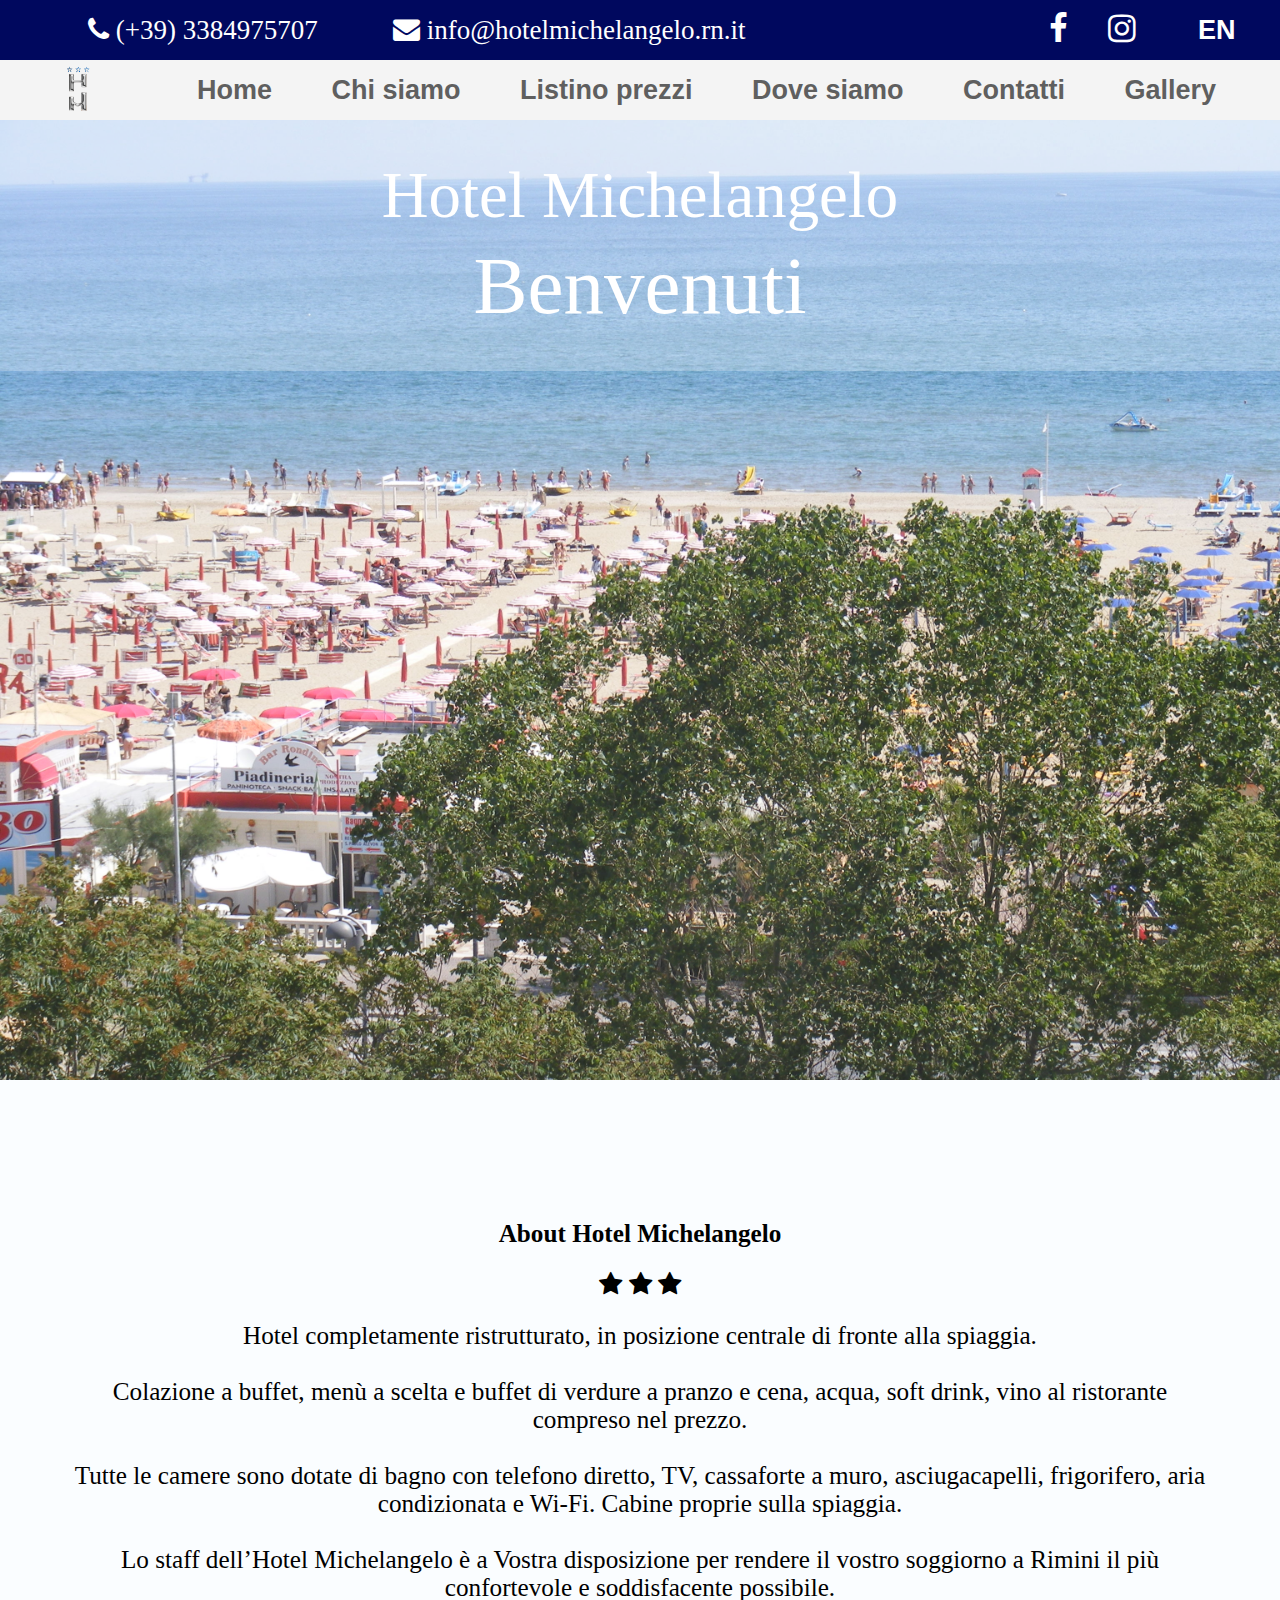
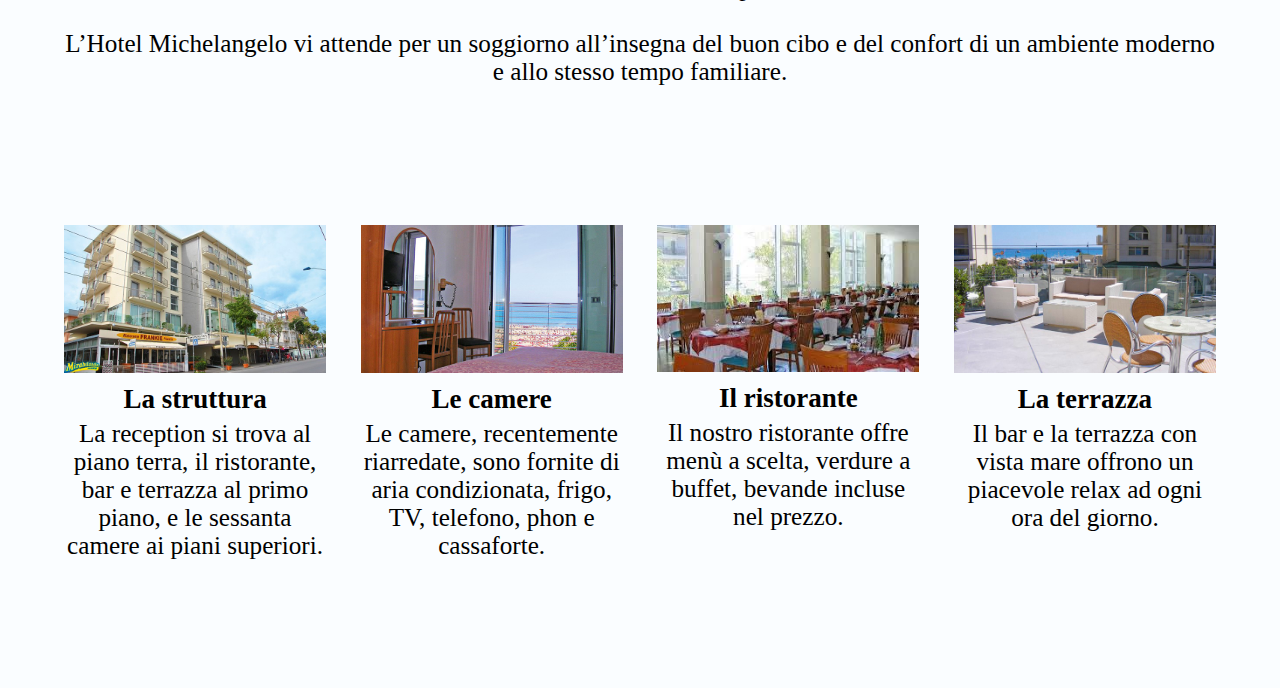
<file: index.html>
<!DOCTYPE html>
<html lang="it">
<head>
  <meta charset="UTF-8">
  <meta name="description" content="Hotel 3 stelle sul mare a Rimini, Romagna. Hotel Michelangelo offre da più di settant'anni un ambiente moderno e familiare dove trascorrere le proprie vacanze. Prenota ora!">
  <meta name="keywords" content="Hotel, Rimini, Michelangelo">
  <meta name="author" content="Federico Sensoli">
  <meta name="viewport" content="width=device-width, initial-scale=1.0">
  <title>Hotel Michelangelo</title>
  <link rel="stylesheet" href="font-awesome-4.7.0/css/font-awesome.min.css">
  <link rel="stylesheet" href="homepage.css">
  <link rel="apple-touch-icon" sizes="152x152" href="/apple-touch-icon.png">
  <link rel="icon" type="image/png" sizes="32x32" href="/favicon-32x32.png">
  <link rel="icon" type="image/png" sizes="16x16" href="/favicon-16x16.png">
  <link rel="manifest" href="/site.webmanifest">
  <link rel="mask-icon" href="/safari-pinned-tab.svg" color="#5bbad5">
  <meta name="msapplication-TileColor" content="#da532c">
  <meta name="theme-color" content="#ffffff">
</head>
<body>

  <header id="header_cont">
    <div id="header">
      <a class="header_el" href="tel:+393384975707" style="flex: 3;">
        <i class="fa fa-phone"></i> (+39) 3384975707</a>
      <a class="header_el" href="mailto:info@hotelmichelangelo.rn.it" style="flex: 5; text-align: left;">
        <i class="fa fa-envelope"></i> info@hotelmichelangelo.rn.it</a>
      <a class="header_el" href="https://www.facebook.com/hotelmichelangelo/" target="_blank">
        <i class="fa fa-facebook" style="font-size: larger;"></i></a>
      <a class="header_el" href="https://www.instagram.com/hotelmichelangelo/" target="_blank">
        <i class="fa fa-instagram" style="font-size: larger;"></i></a>
      <a id="language" class="header_el" href="homepage_en.html">EN</a>
    </div>
  
    <nav id="navigation_bar">
      <div class="logo">
        <a href="index.html"><img src="images/logo_hotel.png" alt="HM_logo" style="max-height: 100%;"></a>
      </div>
    
      <div class="nav_el">
        <a class="nav_text" href="index.html">Home</a>
      </div>
      <div class="nav_el">
        <a class="nav_text" href="about.html">Chi siamo</a>
      </div>
      <div class="nav_el">
        <a class="nav_text" href="prices.html">Listino prezzi</a>
      </div>
      <div class="nav_el">
        <a class="nav_text" href="location.html">Dove siamo</a>
      </div>
      <div class="nav_el">
        <a class="nav_text" href="contacts.html">Contatti</a>
      </div>
      <div class="nav_el">
        <a class="nav_text" href="gallery.html">Gallery</a>
      </div>
    </nav>
  </header>

  <main>
    <div id="presentation_cont">
      <img id="presentation_img" src="images/view.jpg" alt="view" style="max-width: 100%;">
  
      <div id="welcome_text">
        <div style="font-size: 80%;">Hotel Michelangelo</div>
        <div style="margin-top: 0.5%;">Benvenuti</div>
      </div>
    </div>
  
    <article id="presentation_text">
      <h1 class="presentation_el">About Hotel Michelangelo</h1>
  
      <div class="presentation_el">
        <i class="fa fa-star"></i>
        <i class="fa fa-star"></i>
        <i class="fa fa-star"></i>
      </div>
  
      <section class="presentation_el" style="font-weight: normal;">
        Hotel completamente ristrutturato, in posizione centrale di fronte alla spiaggia.<br><br>
        Colazione a buffet, menù a scelta e buffet di verdure a pranzo e cena, acqua, soft drink, vino al ristorante compreso nel prezzo.<br><br>
        Tutte le camere sono dotate di bagno con telefono diretto, TV, cassaforte a muro, asciugacapelli, frigorifero, aria condizionata e Wi-Fi. Cabine proprie sulla spiaggia.<br><br>
        Lo staff dell&#8217;Hotel Michelangelo è a Vostra disposizione per rendere il vostro soggiorno a Rimini il più confortevole e soddisfacente possibile.<br><br>
        L&#8217;Hotel Michelangelo vi attende per un soggiorno all&#8217;insegna del buon cibo e del confort di un ambiente moderno e allo stesso tempo familiare.
      </section>
    </article>
  
    <article id="home_gallery">
      <div class="home_gallery_el">
          <img src="images/building.jpg" alt="building" style="max-width: 100%;">
        <h1 class="home_gallery_title">La struttura</h1>
        <section>La reception si trova al piano terra, il ristorante, bar e terrazza al primo piano, e le sessanta camere ai piani superiori.</section>
      </div>
  
      <div class="home_gallery_el">
          <img src="images/room.jpg" alt="room" style="max-width: 100%;">
        <h1 class="home_gallery_title">Le camere</h1>
        <section>Le camere, recentemente riarredate, sono fornite di aria condizionata, frigo, TV, telefono, phon e cassaforte.</section>
      </div>
  
      <div class="home_gallery_el">
        <img src="images/restaurant.jpg" alt="restaurant" style="max-width: 100%;">
        <h1 class="home_gallery_title">Il ristorante</h1>
        <section>Il nostro ristorante offre menù a scelta, verdure a buffet, bevande incluse nel prezzo. </section>
      </div>
  
      <div class="home_gallery_el">
        <img src="images/terrace.jpg" alt="terrace" style="max-width: 100%;">
        <h1 class="home_gallery_title">La terrazza</h1>
        <section>Il bar e la terrazza con vista mare offrono un piacevole relax ad ogni ora del giorno.</section>
      </div>
    </article>
  </main>

</body>
</html>
</file>
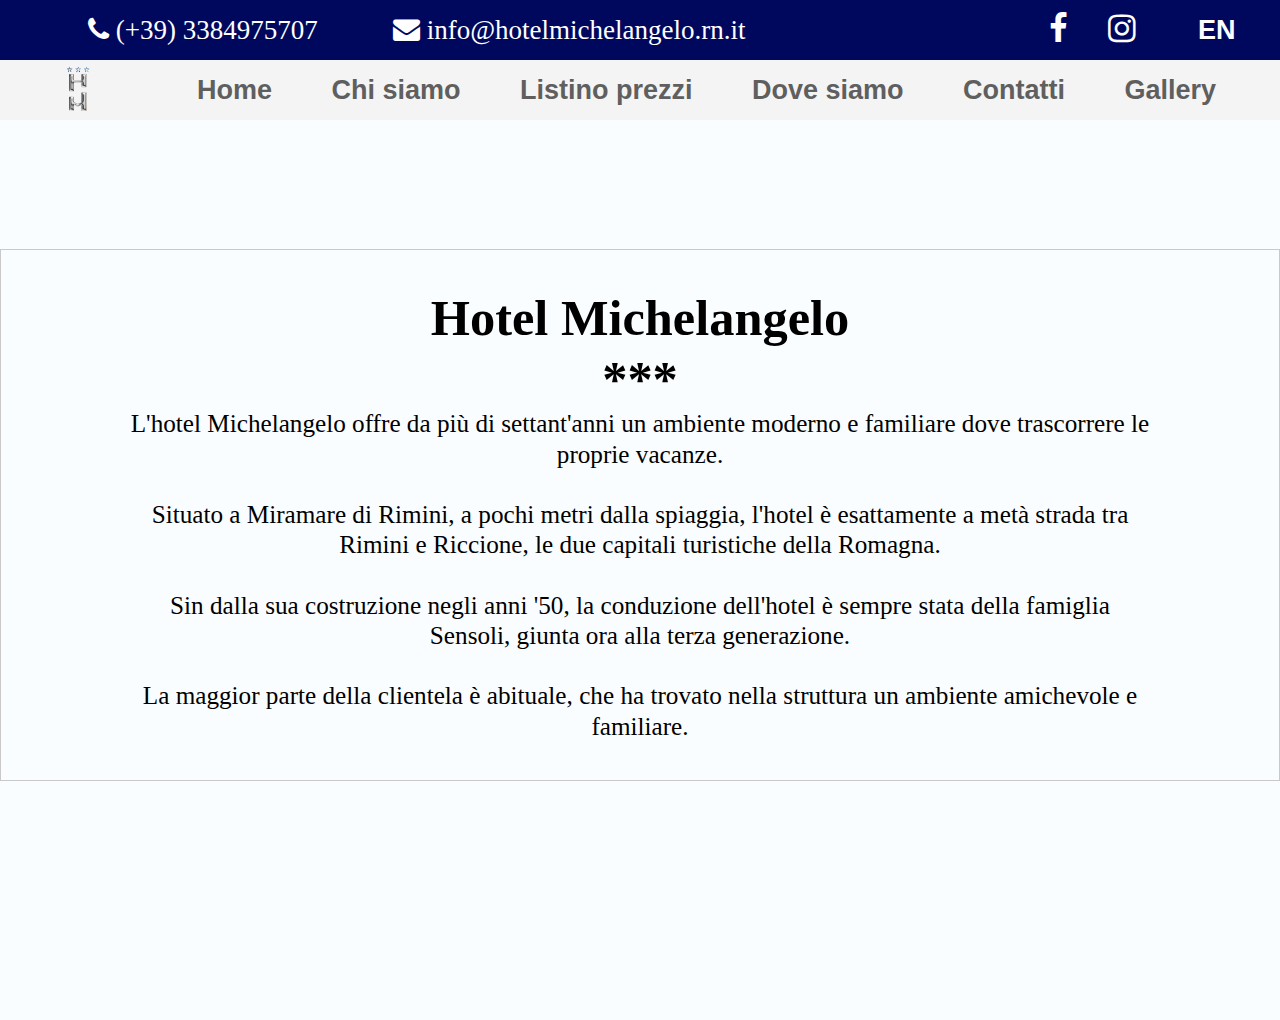
<file: about.html>
<!DOCTYPE html>
<html lang="it">
<head>
  <meta charset="UTF-8">
  <meta name="description" content="Hotel 3 stelle sul mare a Rimini, Romagna. Hotel Michelangelo offre da più di settant'anni un ambiente moderno e familiare dove trascorrere le proprie vacanze. Prenota ora!">
  <meta name="keywords" content="Hotel, Rimini, Michelangelo">
  <meta name="author" content="Federico Sensoli">
  <meta name="viewport" content="width=device-width, initial-scale=1.0">
  <title>Hotel Michelangelo</title>
  <link rel="stylesheet" href="font-awesome-4.7.0/css/font-awesome.min.css">
  <link rel="stylesheet" href="homepage.css">
  <link rel="stylesheet" href="about.css">
  <link rel="icon" type="image/png" sizes="32x32" href="/favicon-32x32.png">
  <link rel="icon" type="image/png" sizes="16x16" href="/favicon-16x16.png">
  <link rel="manifest" href="/site.webmanifest">
  <link rel="mask-icon" href="/safari-pinned-tab.svg" color="#5bbad5">
  <meta name="msapplication-TileColor" content="#da532c">
  <meta name="theme-color" content="#ffffff">
</head>
<body>

  <header id="header_cont">
    <div id="header">
      <a class="header_el" href="tel:+393384975707" style="flex: 3;">
        <i class="fa fa-phone"></i> (+39) 3384975707</a>
      <a class="header_el" href="mailto:info@hotelmichelangelo.rn.it" style="flex: 5; text-align: left;">
        <i class="fa fa-envelope"></i> info@hotelmichelangelo.rn.it</a>
      <a class="header_el" href="https://www.facebook.com/hotelmichelangelo/" target="_blank">
        <i class="fa fa-facebook" style="font-size: larger;"></i></a>
      <a class="header_el" href="https://www.instagram.com/hotelmichelangelo/" target="_blank">
        <i class="fa fa-instagram" style="font-size: larger;"></i></a>
      <a id="language" class="header_el" href="about_en.html">EN</a>
    </div>
  
    <nav id="navigation_bar">
      <div class="logo">
        <a href="index.html"><img src="images/logo_hotel.png" alt="HM_logo" style="max-height: 100%;"></a>
      </div>
    
      <div class="nav_el">
        <a class="nav_text" href="index.html">Home</a>
      </div>
      <div class="nav_el">
        <a class="nav_text" href="about.html">Chi siamo</a>
      </div>
      <div class="nav_el">
        <a class="nav_text" href="prices.html">Listino prezzi</a>
      </div>
      <div class="nav_el">
        <a class="nav_text" href="location.html">Dove siamo</a>
      </div>
      <div class="nav_el">
        <a class="nav_text" href="contacts.html">Contatti</a>
      </div>
      <div class="nav_el">
        <a class="nav_text" href="gallery.html">Gallery</a>
      </div>
    </nav>
  </header>

  <div id="aux" style="height: 1px;"></div>

  <main>
    <article>
      <section id="about_text">
        <h1><b>Hotel Michelangelo<br>***<br></b></h1>
        L'hotel Michelangelo offre da più di settant'anni un ambiente moderno e familiare dove trascorrere le proprie vacanze.<br><br>
        Situato a Miramare di Rimini, a pochi metri dalla spiaggia, l'hotel è esattamente a metà strada tra Rimini e Riccione, le due capitali turistiche della Romagna.<br><br>
        Sin dalla sua costruzione negli anni '50, la conduzione dell'hotel è sempre stata della famiglia Sensoli, giunta ora alla terza generazione.<br><br>
        La maggior parte della clientela è abituale, che ha trovato nella struttura un ambiente amichevole e familiare.<br>
      </section>
    
      <!--section id="home_gallery">
        <div class="home_gallery_el">
          <img src="" alt="" style="max-width: 100%;">
        </div>
    
        <div class="home_gallery_el">
          <img src="" alt="" style="max-width: 100%;">
        </div>
    
        <div class="home_gallery_el">
          <img src="" alt="" style="max-width: 100%;">
        </div>
    
        <div class="home_gallery_el">
          <img src="" alt="" style="max-width: 100%;">
        </div>
      </section-->
    </article>
  </main>
  
</body>
</html>
</file>
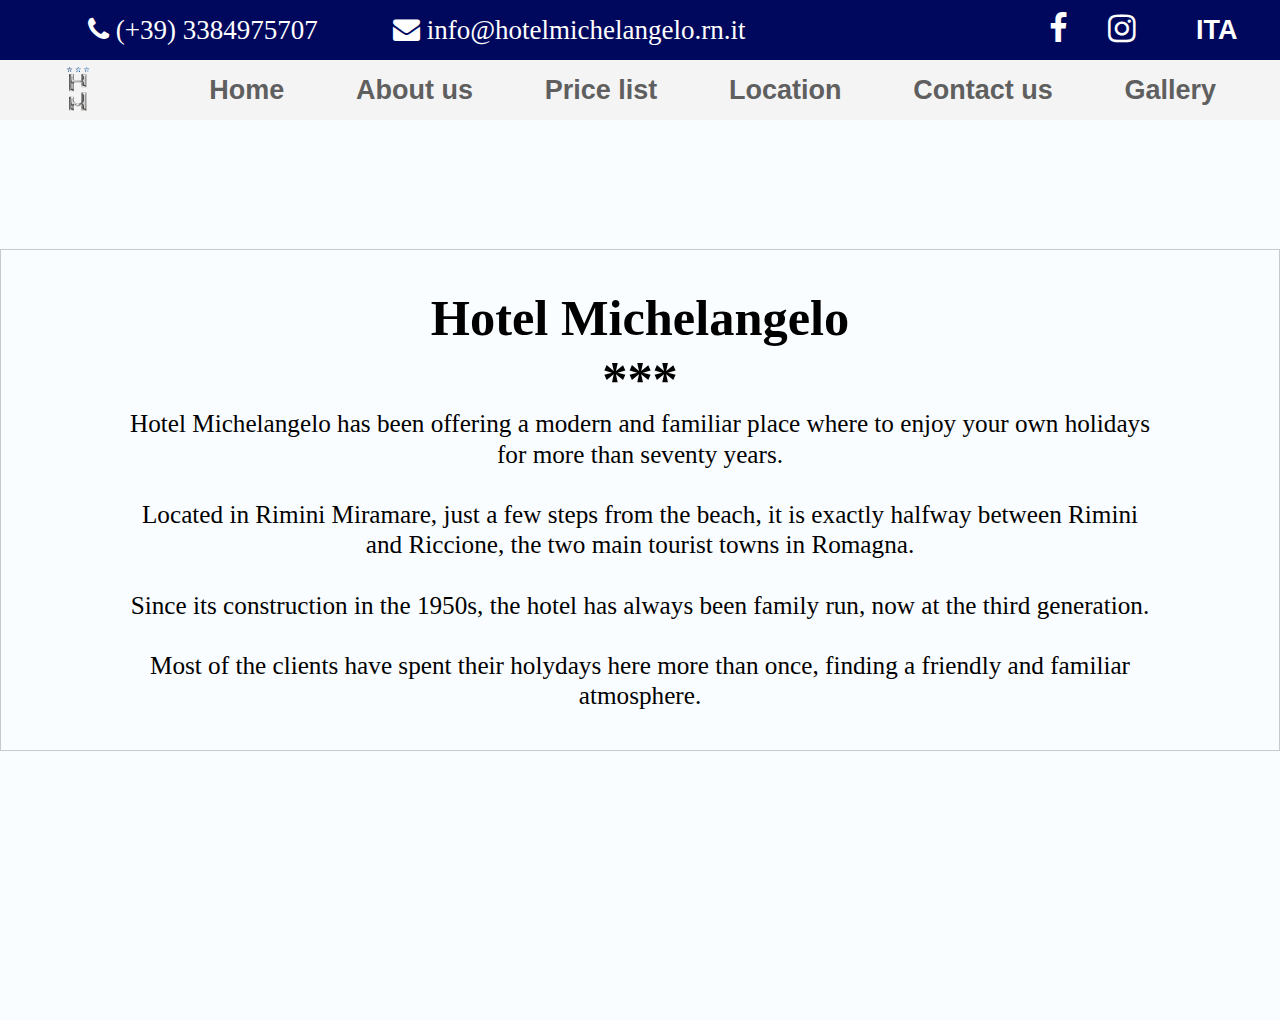
<file: about_en.html>
<!DOCTYPE html>
<html lang="en">
<head>
  <meta charset="UTF-8">
  <meta name="description" content="Hotel 3 stelle sul mare a Rimini, Romagna. Hotel Michelangelo offre da più di settant'anni un ambiente moderno e familiare dove trascorrere le proprie vacanze. Prenota ora!">
  <meta name="keywords" content="Hotel, Rimini, Michelangelo">
  <meta name="author" content="Federico Sensoli">
  <meta name="viewport" content="width=device-width, initial-scale=1.0">
  <title>Hotel Michelangelo</title>
  <link rel="stylesheet" href="font-awesome-4.7.0/css/font-awesome.min.css">
  <link rel="stylesheet" href="homepage.css">
  <link rel="stylesheet" href="about.css">
  <link rel="icon" type="image/png" sizes="32x32" href="/favicon-32x32.png">
  <link rel="icon" type="image/png" sizes="16x16" href="/favicon-16x16.png">
  <link rel="manifest" href="/site.webmanifest">
  <link rel="mask-icon" href="/safari-pinned-tab.svg" color="#5bbad5">
  <meta name="msapplication-TileColor" content="#da532c">
  <meta name="theme-color" content="#ffffff">
</head>
<body>

  <header id="header_cont">
    <div id="header">
      <a class="header_el" href="tel:+393384975707" style="flex: 3;">
        <i class="fa fa-phone"></i> (+39) 3384975707</a>
      <a class="header_el" href="mailto:info@hotelmichelangelo.rn.it" style="flex: 5; text-align: left;">
        <i class="fa fa-envelope"></i> info@hotelmichelangelo.rn.it</a>
      <a class="header_el" href="https://www.facebook.com/hotelmichelangelo/" target="_blank">
        <i class="fa fa-facebook" style="font-size: larger;"></i></a>
      <a class="header_el" href="https://www.instagram.com/hotelmichelangelo/" target="_blank">
        <i class="fa fa-instagram" style="font-size: larger;"></i></a>
      <a id="language" class="header_el" href="about.html">ITA</a>
    </div>
  
    <nav id="navigation_bar">
      <div class="logo">
        <a href="homepage_en.html"><img src="images/logo_hotel.png" alt="HM_logo" style="max-height: 100%;"></a>
      </div>
    
      <div class="nav_el">
        <a class="nav_text" href="homepage_en.html">Home</a>
      </div>
      <div class="nav_el">
        <a class="nav_text" href="about_en.html">About us</a>
      </div>
      <div class="nav_el">
        <a class="nav_text" href="prices_en.html">Price list</a>
      </div>
      <div class="nav_el">
        <a class="nav_text" href="location_en.html">Location</a>
      </div>
      <div class="nav_el">
        <a class="nav_text" href="contacts_en.html">Contact us</a>
      </div>
      <div class="nav_el">
        <a class="nav_text" href="gallery_en.html">Gallery</a>
      </div>
    </nav>
  </header>

  <div id="aux" style="height: 1px;"></div>

  <main>
    <article>
      <section id="about_text">
        <h1><b>Hotel Michelangelo<br>***<br></b></h1>
        Hotel Michelangelo has been offering a modern and familiar place where to enjoy your own holidays for more than seventy years.<br><br>
        Located in Rimini Miramare, just a few steps from the beach, it is exactly halfway between Rimini and Riccione, the two main tourist towns in Romagna.<br><br>
        Since its construction in the 1950s, the hotel has always been family run, now at the third generation.<br><br>
        Most of the clients have spent their holydays here more than once, finding a friendly and familiar atmosphere.<br>
      </section>
    
      <!--section id="home_gallery">
        <div class="home_gallery_el">
          <img src="" alt="" style="max-width: 100%;">
        </div>
    
        <div class="home_gallery_el">
          <img src="" alt="" style="max-width: 100%;">
        </div>
    
        <div class="home_gallery_el">
          <img src="" alt="" style="max-width: 100%;">
        </div>
    
        <div class="home_gallery_el">
          <img src="" alt="" style="max-width: 100%;">
        </div>
      </section-->
    </article>
  </main>
  
</body>
</html>
</file>
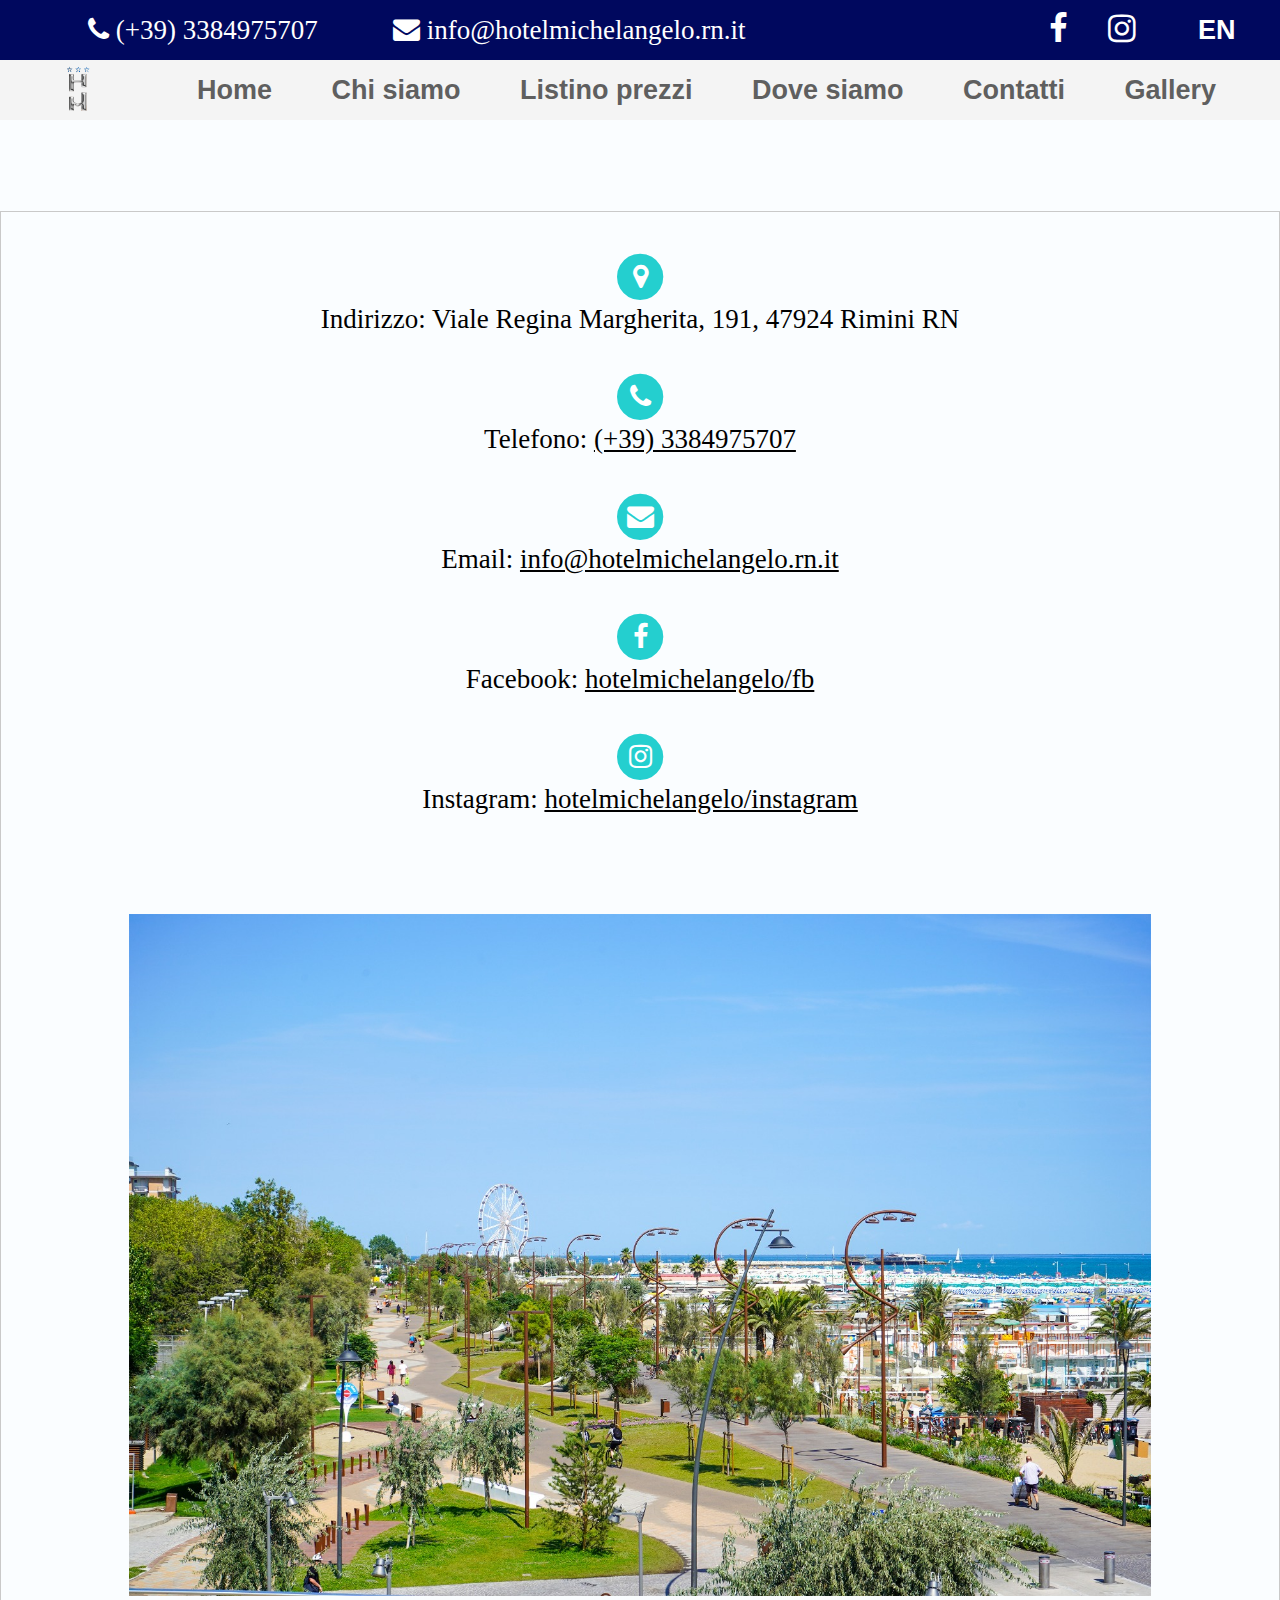
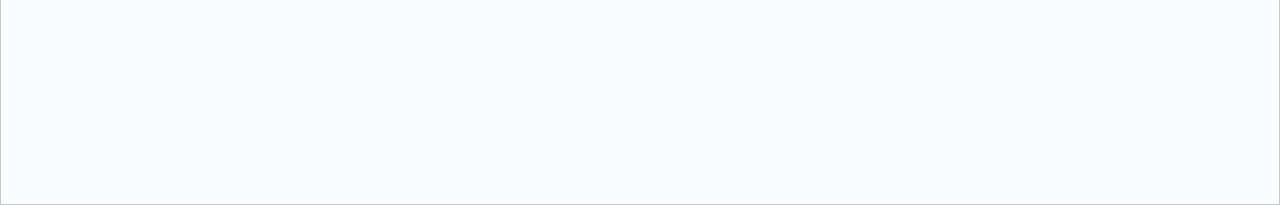
<file: contacts.html>
<!DOCTYPE html>
<html lang="it">
<head>
  <meta charset="UTF-8">
  <meta name="description" content="Hotel 3 stelle sul mare a Rimini, Romagna. Hotel Michelangelo offre da più di settant'anni un ambiente moderno e familiare dove trascorrere le proprie vacanze. Prenota ora!">
  <meta name="keywords" content="Hotel, Rimini, Michelangelo">
  <meta name="author" content="Federico Sensoli">
  <meta name="viewport" content="width=device-width, initial-scale=1.0">
  <title>Hotel Michelangelo</title>
  <link rel="stylesheet" href="font-awesome-4.7.0/css/font-awesome.min.css">
  <link rel="stylesheet" href="homepage.css">
  <link rel="stylesheet" href="contacts.css">
  <link rel="icon" type="image/png" sizes="32x32" href="/favicon-32x32.png">
  <link rel="icon" type="image/png" sizes="16x16" href="/favicon-16x16.png">
  <link rel="manifest" href="/site.webmanifest">
  <link rel="mask-icon" href="/safari-pinned-tab.svg" color="#5bbad5">
  <meta name="msapplication-TileColor" content="#da532c">
  <meta name="theme-color" content="#ffffff">
</head>
<body>

  <header id="header_cont">
    <div id="header">
      <a class="header_el" href="tel:+393384975707" style="flex: 3;">
        <i class="fa fa-phone"></i> (+39) 3384975707</a>
      <a class="header_el" href="mailto:info@hotelmichelangelo.rn.it" style="flex: 5; text-align: left;">
        <i class="fa fa-envelope"></i> info@hotelmichelangelo.rn.it</a>
      <a class="header_el" href="https://www.facebook.com/hotelmichelangelo/" target="_blank">
        <i class="fa fa-facebook" style="font-size: larger;"></i></a>
      <a class="header_el" href="https://www.instagram.com/hotelmichelangelo/" target="_blank">
        <i class="fa fa-instagram" style="font-size: larger;"></i></a>
      <a id="language" class="header_el" href="contacts_en.html">EN</a>
    </div>
  
    <nav id="navigation_bar">
      <div class="logo">
        <a href="index.html"><img src="images/logo_hotel.png" alt="HM_logo" style="max-height: 100%;"></a>
      </div>
    
      <div class="nav_el">
        <a class="nav_text" href="index.html">Home</a>
      </div>
      <div class="nav_el">
        <a class="nav_text" href="about.html">Chi siamo</a>
      </div>
      <div class="nav_el">
        <a class="nav_text" href="prices.html">Listino prezzi</a>
      </div>
      <div class="nav_el">
        <a class="nav_text" href="location.html">Dove siamo</a>
      </div>
      <div class="nav_el">
        <a class="nav_text" href="contacts.html">Contatti</a>
      </div>
      <div class="nav_el">
        <a class="nav_text" href="gallery.html">Gallery</a>
      </div>
    </nav>
  </header>

  <div id="aux" style="height: 1px;"></div>

  <main>
    <section id="contacts_cont">
      <div class="contacts_row">
        <div class="contacts_item">
          <span class="fa-stack fa">
            <i class="fa fa-circle fa-stack-2x circle_icon"></i>
            <i class="fa fa-map-marker fa-stack-1x fa-inverse"></i>
          </span>
          <br>Indirizzo: Viale Regina Margherita, 191, 47924 Rimini RN<br>
        </div>
      </div>
      
      <div class="contacts_row">
        <div class="contacts_item">
          <span class="fa-stack fa">
            <i class="fa fa-circle fa-stack-2x circle_icon"></i>
            <i class="fa fa-phone fa-stack-1x fa-inverse"></i>
          </span>
          <br>Telefono: <a style="color: black; text-decoration: underline;" href="tel:+393384975707">(+39) 3384975707</a><br>
        </div>
      </div>
  
      <div class="contacts_row">
        <div class="contacts_item">
          <span class="fa-stack fa">
            <i class="fa fa-circle fa-stack-2x circle_icon"></i>
            <i class="fa fa-envelope fa-stack-1x fa-inverse"></i>
          </span>
          <br>Email: <a style="color: black; text-decoration: underline;" href="mailto:info@hotelmichelangelo.rn.it">info@hotelmichelangelo.rn.it</a><br>
        </div>
      </div>
      
      <div class="contacts_row">
        <div class="contacts_item">
          <span class="fa-stack fa">
            <i class="fa fa-circle fa-stack-2x circle_icon"></i>
            <i class="fa fa-facebook fa-stack-1x fa-inverse"></i>
          </span>
          <br>Facebook: <a style="color: black; text-decoration: underline;" href="https://www.facebook.com/hotelmichelangelo/" target="_blank">hotelmichelangelo/fb</a><br>
        </div>
      </div>
  
      <div class="contacts_row">
        <div class="contacts_item">    
          <span class="fa-stack fa">
            <i class="fa fa-circle fa-stack-2x circle_icon"></i>
            <i class="fa fa-instagram fa-stack-1x fa-inverse"></i>
          </span>
          <br>Instagram: <a style="color: black; text-decoration: underline;" href="https://www.instagram.com/hotelmichelangelo/" target="_blank">hotelmichelangelo/instagram</a><br>
        </div>
      </div>
  
      <div class="contacts_row">
        <img id="contacts_img" src="images/parco_mare.jpg" alt="parco del mare">
      </div>
    </section>
  </main>
  
</body>
</html>
</file>
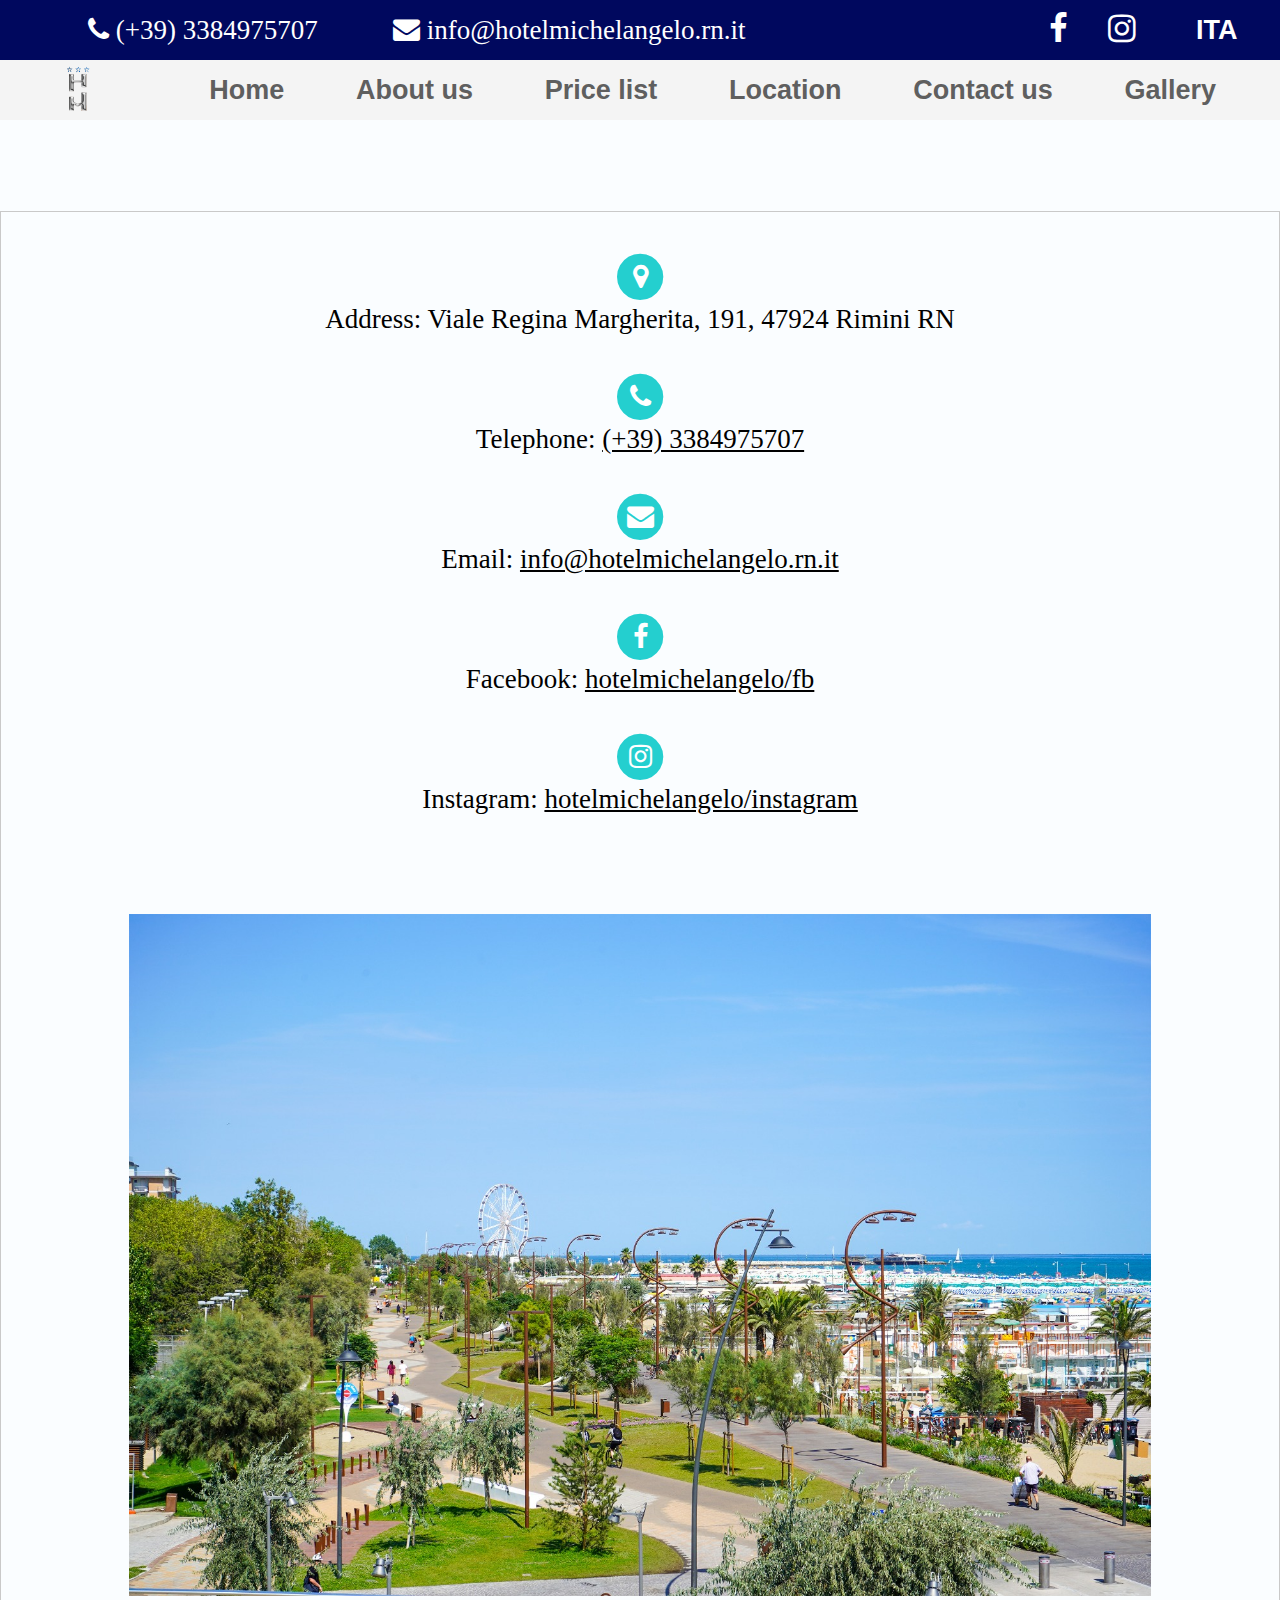
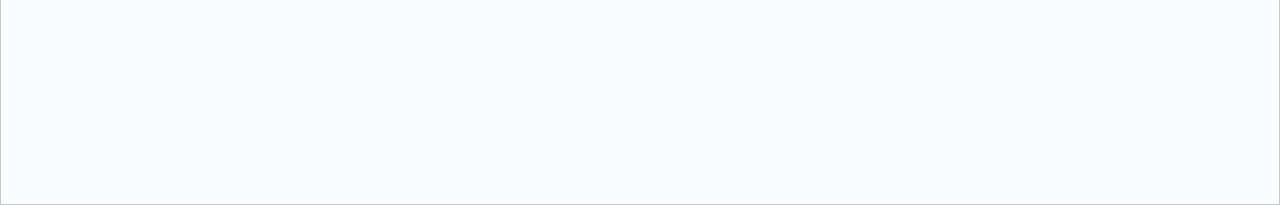
<file: contacts_en.html>
<!DOCTYPE html>
<html lang="en">
<head>
  <meta charset="UTF-8">
  <meta name="description" content="Hotel 3 stelle sul mare a Rimini, Romagna. Hotel Michelangelo offre da più di settant'anni un ambiente moderno e familiare dove trascorrere le proprie vacanze. Prenota ora!">
  <meta name="keywords" content="Hotel, Rimini, Michelangelo">
  <meta name="author" content="Federico Sensoli">
  <meta name="viewport" content="width=device-width, initial-scale=1.0">
  <title>Hotel Michelangelo</title>
  <link rel="stylesheet" href="font-awesome-4.7.0/css/font-awesome.min.css">
  <link rel="stylesheet" href="homepage.css">
  <link rel="stylesheet" href="contacts.css">
  <link rel="icon" type="image/png" sizes="32x32" href="/favicon-32x32.png">
  <link rel="icon" type="image/png" sizes="16x16" href="/favicon-16x16.png">
  <link rel="manifest" href="/site.webmanifest">
  <link rel="mask-icon" href="/safari-pinned-tab.svg" color="#5bbad5">
  <meta name="msapplication-TileColor" content="#da532c">
  <meta name="theme-color" content="#ffffff">
</head>
<body>

  <header id="header_cont">
    <div id="header">
      <a class="header_el" href="tel:+393384975707" style="flex: 3;">
        <i class="fa fa-phone"></i> (+39) 3384975707</a>
      <a class="header_el" href="mailto:info@hotelmichelangelo.rn.it" style="flex: 5; text-align: left;">
        <i class="fa fa-envelope"></i> info@hotelmichelangelo.rn.it</a>
      <a class="header_el" href="https://www.facebook.com/hotelmichelangelo/" target="_blank">
        <i class="fa fa-facebook" style="font-size: larger;"></i></a>
      <a class="header_el" href="https://www.instagram.com/hotelmichelangelo/" target="_blank">
        <i class="fa fa-instagram" style="font-size: larger;"></i></a>
      <a id="language" class="header_el" href="contacts.html">ITA</a>
    </div>
  
    <nav id="navigation_bar">
      <div class="logo">
        <a href="homepage_en.html"><img src="images/logo_hotel.png" alt="HM_logo" style="max-height: 100%;"></a>
      </div>
    
      <div class="nav_el">
        <a class="nav_text" href="homepage_en.html">Home</a>
      </div>
      <div class="nav_el">
        <a class="nav_text" href="about_en.html">About us</a>
      </div>
      <div class="nav_el">
        <a class="nav_text" href="prices_en.html">Price list</a>
      </div>
      <div class="nav_el">
        <a class="nav_text" href="location_en.html">Location</a>
      </div>
      <div class="nav_el">
        <a class="nav_text" href="contacts_en.html">Contact us</a>
      </div>
      <div class="nav_el">
        <a class="nav_text" href="gallery_en.html">Gallery</a>
      </div>
    </nav>
  </header>

  <div id="aux" style="height: 1px;"></div>

  <main>
    <section id="contacts_cont">
      <div class="contacts_row">
        <div class="contacts_item">
          <span class="fa-stack fa">
            <i class="fa fa-circle fa-stack-2x circle_icon"></i>
            <i class="fa fa-map-marker fa-stack-1x fa-inverse"></i>
          </span>
          <br>Address: Viale Regina Margherita, 191, 47924 Rimini RN<br>
        </div>
      </div>
      
      <div class="contacts_row">
        <div class="contacts_item">
          <span class="fa-stack fa">
            <i class="fa fa-circle fa-stack-2x circle_icon"></i>
            <i class="fa fa-phone fa-stack-1x fa-inverse"></i>
          </span>
          <br>Telephone: <a style="color: black; text-decoration: underline;" href="tel:+393384975707">(+39) 3384975707</a><br>
        </div>
      </div>
  
      <div class="contacts_row">
        <div class="contacts_item">
          <span class="fa-stack fa">
            <i class="fa fa-circle fa-stack-2x circle_icon"></i>
            <i class="fa fa-envelope fa-stack-1x fa-inverse"></i>
          </span>
          <br>Email: <a style="color: black; text-decoration: underline;" href="mailto:info@hotelmichelangelo.rn.it">info@hotelmichelangelo.rn.it</a><br>
        </div>
      </div>
      
      <div class="contacts_row">
        <div class="contacts_item">
          <span class="fa-stack fa">
            <i class="fa fa-circle fa-stack-2x circle_icon"></i>
            <i class="fa fa-facebook fa-stack-1x fa-inverse"></i>
          </span>
          <br>Facebook: <a style="color: black; text-decoration: underline;" href="https://www.facebook.com/hotelmichelangelo/" target="_blank">hotelmichelangelo/fb</a><br>
        </div>
      </div>
  
      <div class="contacts_row">
        <div class="contacts_item">    
          <span class="fa-stack fa">
            <i class="fa fa-circle fa-stack-2x circle_icon"></i>
            <i class="fa fa-instagram fa-stack-1x fa-inverse"></i>
          </span>
          <br>Instagram: <a style="color: black; text-decoration: underline;" href="https://www.instagram.com/hotelmichelangelo/" target="_blank">hotelmichelangelo/instagram</a><br>
        </div>
      </div>
  
      <div class="contacts_row">
        <img id="contacts_img" src="images/parco_mare.jpg" alt="parco del mare">
      </div>
    </section>
  </main>
  
</body>
</html>
</file>
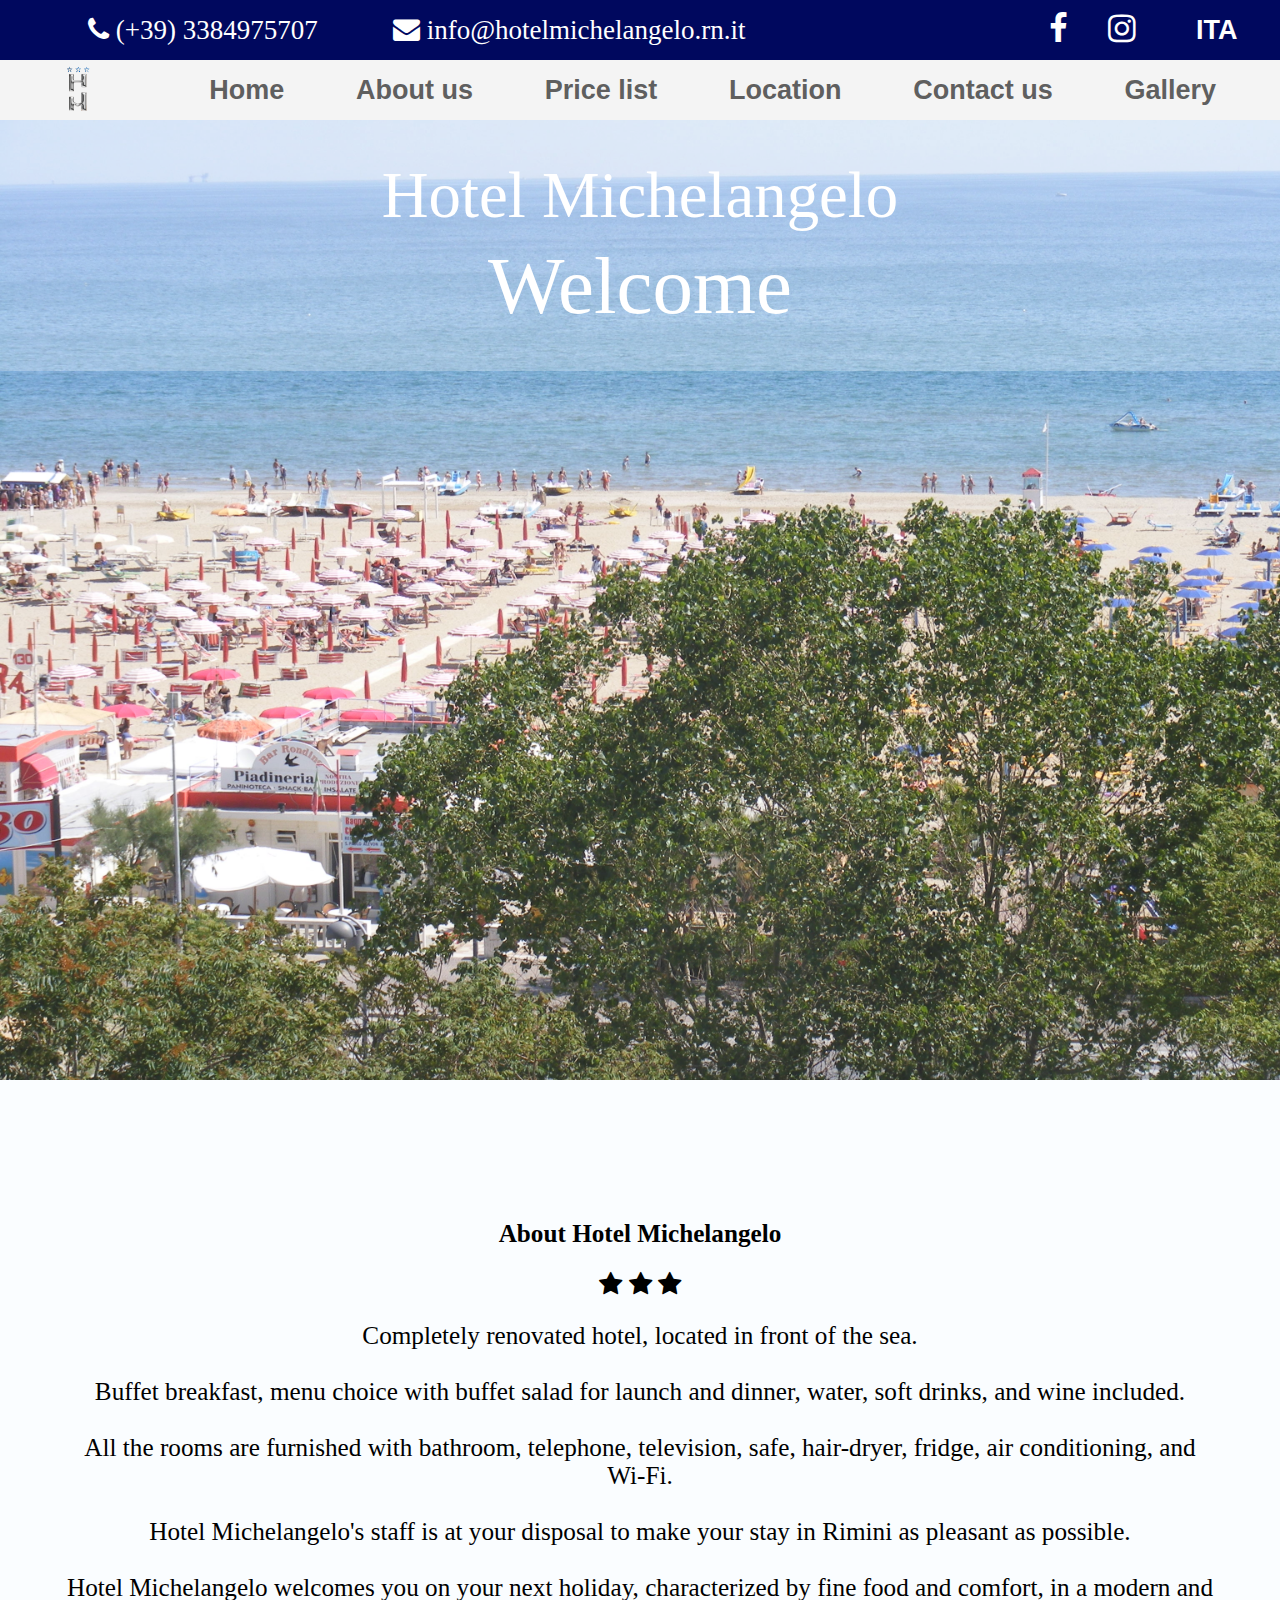
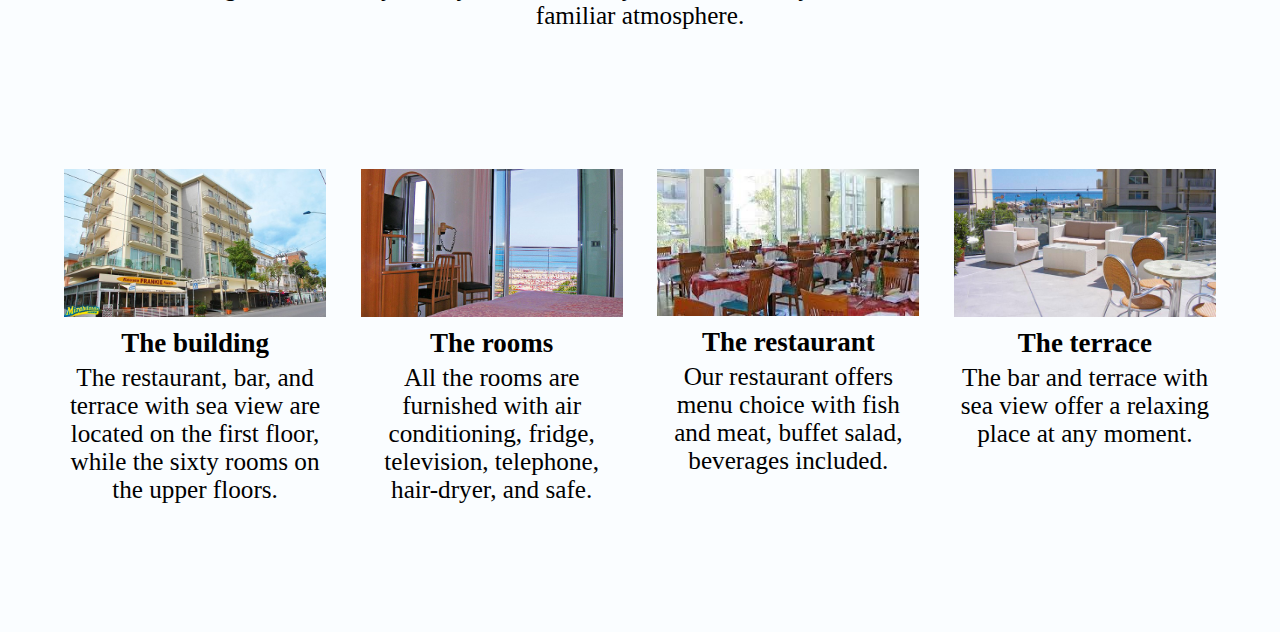
<file: homepage_en.html>
<!DOCTYPE html>
<html lang="en">
<head>
  <meta charset="UTF-8">
  <meta name="description" content="Hotel 3 stelle sul mare a Rimini, Romagna. Hotel Michelangelo offre da più di settant'anni un ambiente moderno e familiare dove trascorrere le proprie vacanze. Prenota ora!">
  <meta name="keywords" content="Hotel, Rimini, Michelangelo">
  <meta name="author" content="Federico Sensoli">
  <meta name="viewport" content="width=device-width, initial-scale=1.0">
  <title>Hotel Michelangelo</title>
  <link rel="stylesheet" href="font-awesome-4.7.0/css/font-awesome.min.css">
  <link rel="stylesheet" href="homepage.css">
  <link rel="icon" type="image/png" sizes="32x32" href="/favicon-32x32.png">
  <link rel="icon" type="image/png" sizes="16x16" href="/favicon-16x16.png">
  <link rel="manifest" href="/site.webmanifest">
  <link rel="mask-icon" href="/safari-pinned-tab.svg" color="#5bbad5">
  <meta name="msapplication-TileColor" content="#da532c">
  <meta name="theme-color" content="#ffffff">
</head>
<body>

  <header id="header_cont">
    <div id="header">
      <a class="header_el" href="tel:+393384975707" style="flex: 3;">
        <i class="fa fa-phone"></i> (+39) 3384975707</a>
      <a class="header_el" href="mailto:info@hotelmichelangelo.rn.it" style="flex: 5; text-align: left;">
        <i class="fa fa-envelope"></i> info@hotelmichelangelo.rn.it</a>
      <a class="header_el" href="https://www.facebook.com/hotelmichelangelo/" target="_blank">
        <i class="fa fa-facebook" style="font-size: larger;"></i></a>
      <a class="header_el" href="https://www.instagram.com/hotelmichelangelo/" target="_blank">
        <i class="fa fa-instagram" style="font-size: larger;"></i></a>
      <a id="language" class="header_el" href="index.html">ITA</a>
    </div>
  
    <nav id="navigation_bar">
      <div class="logo">
        <a href="homepage_en.html"><img src="images/logo_hotel.png" alt="HM_logo" style="max-height: 100%;"></a>
      </div>
    
      <div class="nav_el">
        <a class="nav_text" href="homepage_en.html">Home</a>
      </div>
      <div class="nav_el">
        <a class="nav_text" href="about_en.html">About us</a>
      </div>
      <div class="nav_el">
        <a class="nav_text" href="prices_en.html">Price list</a>
      </div>
      <div class="nav_el">
        <a class="nav_text" href="location_en.html">Location</a>
      </div>
      <div class="nav_el">
        <a class="nav_text" href="contacts_en.html">Contact us</a>
      </div>
      <div class="nav_el">
        <a class="nav_text" href="gallery_en.html">Gallery</a>
      </div>
    </nav>
  </header>

  <main>
    <div id="presentation_cont">
      <img id="presentation_img" src="images/view.jpg" alt="view" style="max-width: 100%;">
  
      <div id="welcome_text">
        <div style="font-size: 80%;">Hotel Michelangelo</div>
        <div style="margin-top: 0.5%;">Welcome</div>
      </div>
    </div>
  
    <article id="presentation_text">
      <h1 class="presentation_el">About Hotel Michelangelo</h1>
  
      <div class="presentation_el">
        <i class="fa fa-star"></i>
        <i class="fa fa-star"></i>
        <i class="fa fa-star"></i>
      </div>
  
      <section class="presentation_el" style="font-weight: normal;">
        Completely renovated hotel, located in front of the sea.<br><br>
        Buffet breakfast, menu choice with buffet salad for launch and dinner, water, soft drinks, and wine included.<br><br>
        All the rooms are furnished with bathroom, telephone, television, safe, hair-dryer, fridge, air conditioning, and Wi-Fi.<br><br>
        Hotel Michelangelo's staff is at your disposal to make your stay in Rimini as pleasant as possible.<br><br>
        Hotel Michelangelo welcomes you on your next holiday, characterized by fine food and comfort, in a modern and familiar atmosphere.
      </section>
    </article>
  
    <article id="home_gallery">
      <div class="home_gallery_el">
          <img src="images/building.jpg" alt="building" style="max-width: 100%;">
        <h1 class="home_gallery_title">The building</h1>
        <section>The restaurant, bar, and terrace with sea view are located on the first floor, while the sixty rooms on the upper floors.</section>
      </div>
  
      <div class="home_gallery_el">
          <img src="images/room.jpg" alt="room" style="max-width: 100%;">
        <h1 class="home_gallery_title">The rooms</h1>
        <section>All the rooms are furnished with air conditioning, fridge, television, telephone, hair-dryer, and safe.</section>
      </div>
  
      <div class="home_gallery_el">
        <img src="images/restaurant.jpg" alt="restaurant" style="max-width: 100%;">
        <h1 class="home_gallery_title">The restaurant</h1>
        <section>Our restaurant offers menu choice with fish and meat, buffet salad, beverages included. </section>
      </div>
  
      <div class="home_gallery_el">
        <img src="images/terrace.jpg" alt="terrace" style="max-width: 100%;">
        <h1 class="home_gallery_title">The terrace</h1>
        <section>The bar and terrace with sea view offer a relaxing place at any moment.</section>
      </div>
    </article>
  </main>

</body>
</html>
</file>
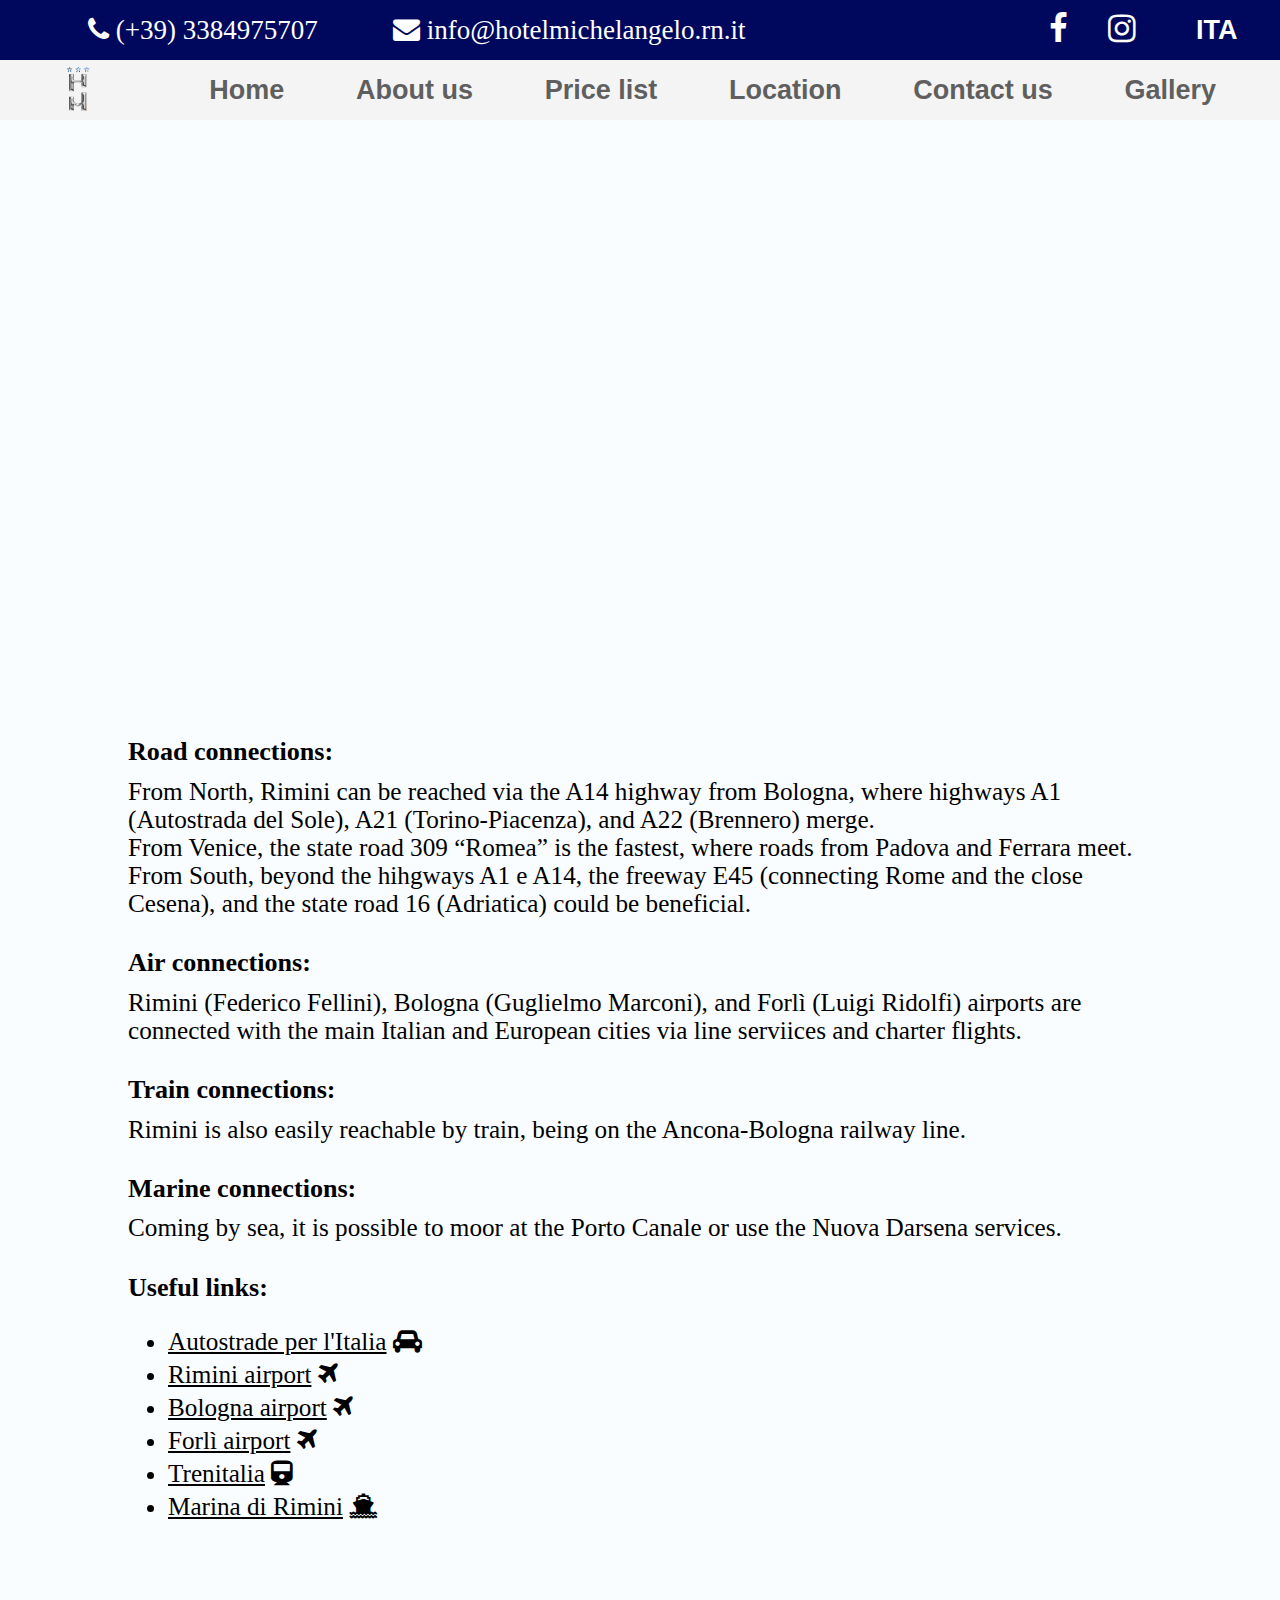
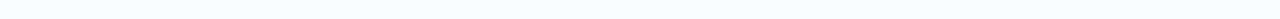
<file: location_en.html>
<!DOCTYPE html>
<html lang="en">
<head>
  <meta charset="UTF-8">
  <meta name="description" content="Hotel 3 stelle sul mare a Rimini, Romagna. Hotel Michelangelo offre da più di settant'anni un ambiente moderno e familiare dove trascorrere le proprie vacanze. Prenota ora!">
  <meta name="keywords" content="Hotel, Rimini, Michelangelo">
  <meta name="author" content="Federico Sensoli">
  <meta name="viewport" content="width=device-width, initial-scale=1.0">
  <title>Hotel Michelangelo</title>
  <link rel="stylesheet" href="font-awesome-4.7.0/css/font-awesome.min.css">
  <link rel="stylesheet" href="homepage.css">
  <link rel="stylesheet" href="location.css">
  <link rel="icon" type="image/png" sizes="32x32" href="/favicon-32x32.png">
  <link rel="icon" type="image/png" sizes="16x16" href="/favicon-16x16.png">
  <link rel="manifest" href="/site.webmanifest">
  <link rel="mask-icon" href="/safari-pinned-tab.svg" color="#5bbad5">
  <meta name="msapplication-TileColor" content="#da532c">
  <meta name="theme-color" content="#ffffff">
</head>
<body>

  <header id="header_cont">
    <div id="header">
      <a class="header_el" href="tel:+393384975707" style="flex: 3;">
        <i class="fa fa-phone"></i> (+39) 3384975707</a>
      <a class="header_el" href="mailto:info@hotelmichelangelo.rn.it" style="flex: 5; text-align: left;">
        <i class="fa fa-envelope"></i> info@hotelmichelangelo.rn.it</a>
      <a class="header_el" href="https://www.facebook.com/hotelmichelangelo/" target="_blank">
        <i class="fa fa-facebook" style="font-size: larger;"></i></a>
      <a class="header_el" href="https://www.instagram.com/hotelmichelangelo/" target="_blank">
        <i class="fa fa-instagram" style="font-size: larger;"></i></a>
      <a id="language" class="header_el" href="location.html">ITA</a>
    </div>
  
    <nav id="navigation_bar">
      <div class="logo">
        <a href="homepage_en.html"><img src="images/logo_hotel.png" alt="HM_logo" style="max-height: 100%;"></a>
      </div>
    
      <div class="nav_el">
        <a class="nav_text" href="homepage_en.html">Home</a>
      </div>
      <div class="nav_el">
        <a class="nav_text" href="about_en.html">About us</a>
      </div>
      <div class="nav_el">
        <a class="nav_text" href="prices_en.html">Price list</a>
      </div>
      <div class="nav_el">
        <a class="nav_text" href="location_en.html">Location</a>
      </div>
      <div class="nav_el">
        <a class="nav_text" href="contacts_en.html">Contact us</a>
      </div>
      <div class="nav_el">
        <a class="nav_text" href="gallery_en.html">Gallery</a>
      </div>
    </nav>
  </header>

  <div id="aux" style="height: 1px;"></div>
  
  <main>
    <article>
      <section id="map">
        <iframe src="https://www.google.com/maps/embed?pb=!1m18!1m12!1m3!1d2868.381864170479!2d12.615202874569942!3d44.03416667108657!2m3!1f0!2f0!3f0!3m2!1i1024!2i768!4f13.1!3m3!1m2!1s0x132cc2d468a9b743%3A0x57a1814d2a116c26!2sHotel%20Michelangelo!5e0!3m2!1sit!2sit!4v1680607838415!5m2!1sit!2sit" width="600" height="450" style="border:0;" allowfullscreen="" loading="lazy" referrerpolicy="no-referrer-when-downgrade"></iframe>
      </section>
    
      <section id="location_text">
        <h1 style="margin-bottom: 1%;"><b>Road connections:</b><br></h1>
        From North, Rimini can be reached via the A14 highway from Bologna, where highways A1 (Autostrada del Sole), A21 (Torino-Piacenza), and A22 (Brennero) merge.<br>
        From Venice, the state road 309 “Romea” is the fastest, where roads from Padova and Ferrara meet.<br>
        From South, beyond the hihgways A1 e A14, the freeway E45 (connecting Rome and the close Cesena), and the state road 16 (Adriatica) could be beneficial.<br>
      
        <h1 style="margin-top: 3%; margin-bottom: 1%;"><b>Air connections:</b><br></h1>
        Rimini (Federico Fellini), Bologna (Guglielmo Marconi), and Forlì (Luigi Ridolfi) airports are connected with the main Italian and European cities via line serviices and charter flights.
        
        <h1 style="margin-top: 3%; margin-bottom: 1%;"><b>Train connections:</b><br></h1>
        Rimini is also easily reachable by train, being on the Ancona-Bologna railway line.
        
        <h1 style="margin-top: 3%; margin-bottom: 1%;"><b>Marine connections:</b><br></h1>
        Coming by sea, it is possible to moor at the Porto Canale or use the Nuova Darsena services.
      
        <h1 style="margin-top: 3%; margin-bottom: 1%;"><b>Useful links:</b><br></h1>
          <ul>
            <li>
              <a href="https://www.autostrade.it/it/home" target="_blank"><div style="color: black;"><u>Autostrade per l'Italia</u> <i class="fa fa-car"></i></div>            
            </li>
            <li>
              <a href="https://riminiairport.com/" target="_blank"><div style="color: black; margin-top: 0.5%;"><u>Rimini airport</u> <i class="fa fa-plane"></i></div>            
            </li>
            <li>
              <a href="https://www.bologna-airport.it/benvenuto-all-aeroporto-di-bologna/?idC=62175" target="_blank"><div style="color: black; margin-top: 0.5%;"><u>Bologna airport</u> <i class="fa fa-plane"></i></div>            
            </li>
            <li>
              <a href="https://www.forli-airport.com/" target="_blank"><div style="color: black; margin-top: 0.5%;"><u>Forlì airport</u> <i class="fa fa-plane"></i></div>            
            </li>
            <li>
              <a href="https://www.trenitalia.com/" target="_blank"><div style="color: black; margin-top: 0.5%;"><u>Trenitalia</u> <i class="fa fa-train"></i></div>            
            </li>
            <li>
              <a href="https://www.marinadirimini.com/" target="_blank"><div style="color: black; margin-top: 0.5%; padding-bottom: 10%;"><u>Marina di Rimini</u> <i class="fa fa-ship"></i></div>            
            </li>
          </ul>
        </section>
    </article>
  </main>

  <!--script src="https://maps.googleapis.com/maps/api/js?callback=hotel_map"></script-->

</body>
</html>
</file>
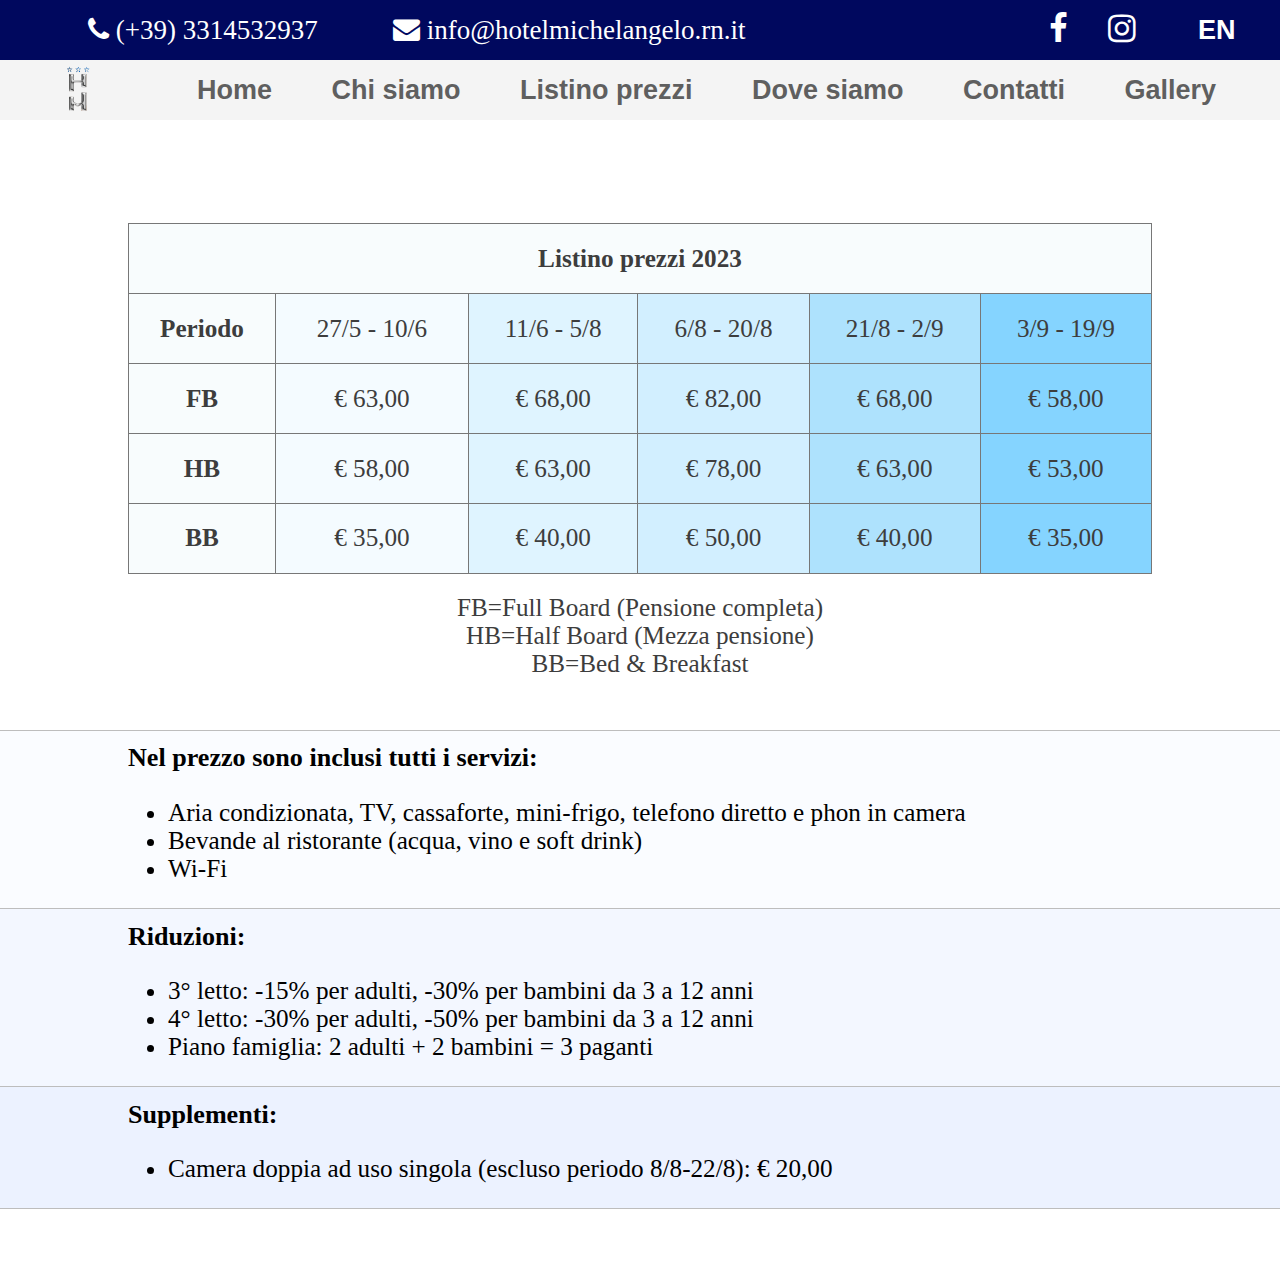
<file: prices.html>
<!DOCTYPE html>
<html lang="it">
<head>
  <meta charset="UTF-8">
  <meta name="description" content="Hotel 3 stelle sul mare a Rimini, Romagna. Hotel Michelangelo offre da più di settant'anni un ambiente moderno e familiare dove trascorrere le proprie vacanze. Prenota ora!">
  <meta name="keywords" content="Hotel, Rimini, Michelangelo">
  <meta name="author" content="Federico Sensoli">
  <meta name="viewport" content="width=device-width, initial-scale=1.0">
  <title>Hotel Michelangelo</title>
  <link rel="stylesheet" href="font-awesome-4.7.0/css/font-awesome.min.css">
  <link rel="stylesheet" href="homepage.css">
  <link rel="stylesheet" href="prices.css">
  <link rel="icon" type="image/png" sizes="32x32" href="/favicon-32x32.png">
  <link rel="icon" type="image/png" sizes="16x16" href="/favicon-16x16.png">
  <link rel="manifest" href="/site.webmanifest">
  <link rel="mask-icon" href="/safari-pinned-tab.svg" color="#5bbad5">
  <meta name="msapplication-TileColor" content="#da532c">
  <meta name="theme-color" content="#ffffff">
</head>
<body>

  <header id="header_cont">
    <div id="header">
      <a class="header_el" href="tel:+393314532937" style="flex: 3;">
        <i class="fa fa-phone"></i> (+39) 3314532937</a>
      <a class="header_el" href="mailto:info@hotelmichelangelo.rn.it" style="flex: 5; text-align: left;">
        <i class="fa fa-envelope"></i> info@hotelmichelangelo.rn.it</a>
      <a class="header_el" href="https://www.facebook.com/hotelmichelangelo/" target="_blank">
        <i class="fa fa-facebook" style="font-size: larger;"></i></a>
      <a class="header_el" href="https://www.instagram.com/hotelmichelangelo/" target="_blank">
        <i class="fa fa-instagram" style="font-size: larger;"></i></a>
      <a id="language" class="header_el" href="prices_en.html">EN</a>
    </div>
  
    <nav id="navigation_bar">
      <div class="logo">
        <a href="index.html"><img src="images/logo_hotel.png" alt="HM_logo" style="max-height: 100%;"></a>
      </div>
    
      <div class="nav_el">
        <a class="nav_text" href="index.html">Home</a>
      </div>
      <div class="nav_el">
        <a class="nav_text" href="about.html">Chi siamo</a>
      </div>
      <div class="nav_el">
        <a class="nav_text" href="prices.html">Listino prezzi</a>
      </div>
      <div class="nav_el">
        <a class="nav_text" href="location.html">Dove siamo</a>
      </div>
      <div class="nav_el">
        <a class="nav_text" href="contacts.html">Contatti</a>
      </div>
      <div class="nav_el">
        <a class="nav_text" href="gallery.html">Gallery</a>
      </div>
    </nav>
  </header>

  <div id="aux" style="height: 1px;"></div>
  
  <main>
    <article>
      <section id="prices_cont">
        <table id="prices_table">
          <caption id="table_caption"> FB=Full Board (Pensione completa)<br>
            HB=Half Board (Mezza pensione)<br>BB=Bed & Breakfast
          </caption>
          <tr>
            <th colspan="6" style="background-color: rgb(248, 252, 253);">Listino prezzi 2023</th>
          </tr>
          <tr>
            <td style="background-color: rgb(248, 252, 253); font-weight: bold;">Periodo</td>
            <td style="background-color: rgb(244, 251, 255);">27/5 - 10/6</td>
            <td style="background-color: rgb(223, 244, 255);">11/6 - 5/8</td>
            <td style="background-color: rgb(210, 239, 255);">6/8 - 20/8</td>
            <td style="background-color: rgb(174, 226, 253);">21/8 - 2/9</td>
            <td style="background-color: rgb(133, 212, 255);">3/9 - 19/9</td>
          </tr>
    
          <tr>
            <td style="background-color: rgb(248, 252, 253); font-weight: bold;">FB</td>
            <td style="background-color: rgb(244, 251, 255);">€ 63,00</td>
            <td style="background-color: rgb(223, 244, 255);">€ 68,00</td>
            <td style="background-color: rgb(210, 239, 255);">€ 82,00</td>
            <td style="background-color: rgb(174, 226, 253);">€ 68,00</td>
            <td style="background-color: rgb(133, 212, 255);">€ 58,00</td>
          </tr>
    
          <tr>
            <td style="background-color: rgb(248, 252, 253); font-weight: bold;">HB</td>
            <td style="background-color: rgb(244, 251, 255);">€ 58,00</td>
            <td style="background-color: rgb(223, 244, 255);">€ 63,00</td>
            <td style="background-color: rgb(210, 239, 255);">€ 78,00</td>
            <td style="background-color: rgb(174, 226, 253);">€ 63,00</td>
            <td style="background-color: rgb(133, 212, 255);">€ 53,00</td>
          </tr>
    
          <tr>
            <td style="background-color: rgb(248, 252, 253); font-weight: bold;">BB</td>
            <td style="background-color: rgb(244, 251, 255);">€ 35,00</td>
            <td style="background-color: rgb(223, 244, 255);">€ 40,00</td>
            <td style="background-color: rgb(210, 239, 255);">€ 50,00</td>
            <td style="background-color: rgb(174, 226, 253);">€ 40,00</td>
            <td style="background-color: rgb(133, 212, 255);">€ 35,00</td>
          </tr>
        </table>
      </section>
    
      <section class="prices_text" style="border-top: solid 1px rgb(189, 189, 189); background-color: rgb(250, 252, 255);">
        <h1><b>Nel prezzo sono inclusi tutti i servizi:</b></h1>
        <ul>
          <li>Aria condizionata, TV, cassaforte, mini-frigo, telefono diretto e phon in camera</li>
          <li>Bevande al ristorante (acqua, vino e soft drink)</li>
          <li>Wi-Fi</li>
        </ul>
      </section>
    
      <section class="prices_text" style="border-top: solid 1px rgb(189, 189, 189); background-color: rgb(243, 247, 255);">       
        <h1><b>Riduzioni:</b></h1>
        <ul>
          <li>3° letto: -15% per adulti, -30% per bambini da 3 a 12 anni</li>
          <li>4° letto: -30% per adulti, -50% per bambini da 3 a 12 anni</li>
          <li>Piano famiglia: 2 adulti + 2 bambini = 3 paganti</li>
        </ul>
      </section>
    
      <section class="prices_text" style="border-top: solid 1px rgb(189, 189, 189); border-bottom: solid 1px rgb(189, 189, 189); background-color: rgb(236, 242, 255);">
        <h1><b>Supplementi:</b></h1>
        <ul>
          <li>Camera doppia ad uso singola (escluso periodo 8/8-22/8): € 20,00</li>
        </ul>
        </div>
      </section>
    </article>
  </main>

  <footer style="padding-top: 5%;"></footer>

</body>
</html>
</file>
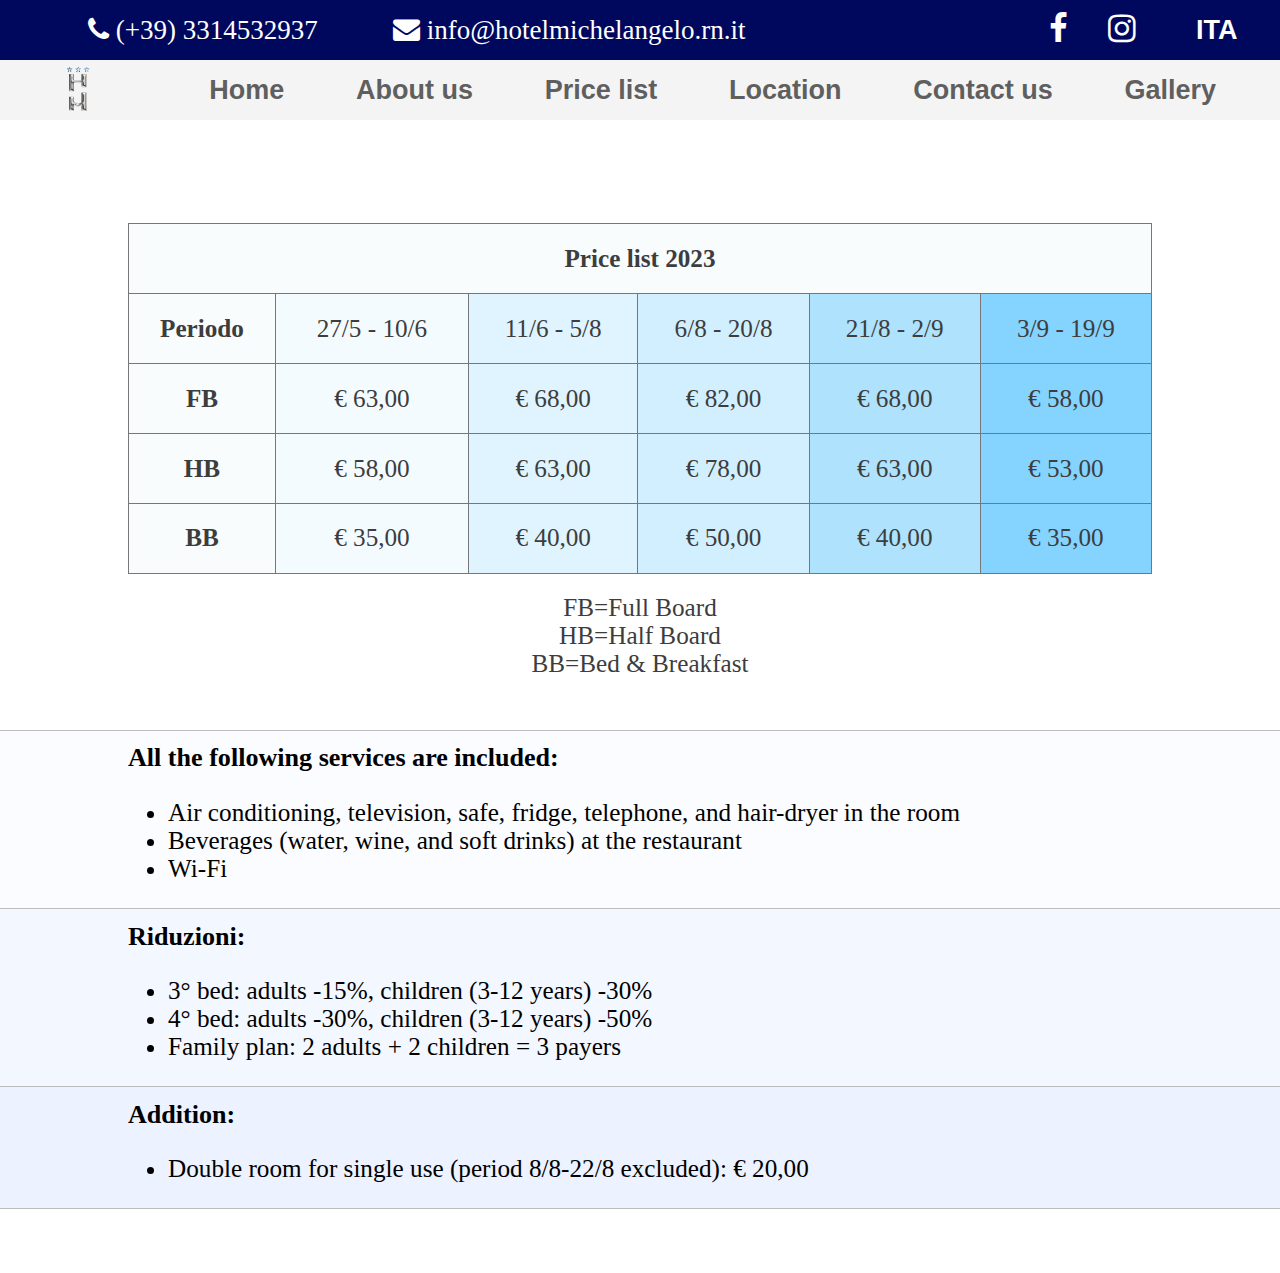
<file: prices_en.html>
<!DOCTYPE html>
<html lang="en">
<head>
  <meta charset="UTF-8">
  <meta name="description" content="Hotel 3 stelle sul mare a Rimini, Romagna. Hotel Michelangelo offre da più di settant'anni un ambiente moderno e familiare dove trascorrere le proprie vacanze. Prenota ora!">
  <meta name="keywords" content="Hotel, Rimini, Michelangelo">
  <meta name="author" content="Federico Sensoli">
  <meta name="viewport" content="width=device-width, initial-scale=1.0">
  <title>Hotel Michelangelo</title>
  <link rel="stylesheet" href="font-awesome-4.7.0/css/font-awesome.min.css">
  <link rel="stylesheet" href="homepage.css">
  <link rel="stylesheet" href="prices.css">
  <link rel="icon" type="image/png" sizes="32x32" href="/favicon-32x32.png">
  <link rel="icon" type="image/png" sizes="16x16" href="/favicon-16x16.png">
  <link rel="manifest" href="/site.webmanifest">
  <link rel="mask-icon" href="/safari-pinned-tab.svg" color="#5bbad5">
  <meta name="msapplication-TileColor" content="#da532c">
  <meta name="theme-color" content="#ffffff">
</head>
<body>

  <header id="header_cont">
    <div id="header">
      <a class="header_el" href="tel:+393314532937" style="flex: 3;">
        <i class="fa fa-phone"></i> (+39) 3314532937</a>
      <a class="header_el" href="mailto:info@hotelmichelangelo.rn.it" style="flex: 5; text-align: left;">
        <i class="fa fa-envelope"></i> info@hotelmichelangelo.rn.it</a>
      <a class="header_el" href="https://www.facebook.com/hotelmichelangelo/" target="_blank">
        <i class="fa fa-facebook" style="font-size: larger;"></i></a>
      <a class="header_el" href="https://www.instagram.com/hotelmichelangelo/" target="_blank">
        <i class="fa fa-instagram" style="font-size: larger;"></i></a>
      <a id="language" class="header_el" href="prices.html">ITA</a>
    </div>
  
    <nav id="navigation_bar">
      <div class="logo">
        <a href="homepage_en.html"><img src="images/logo_hotel.png" alt="HM_logo" style="max-height: 100%;"></a>
      </div>
    
      <div class="nav_el">
        <a class="nav_text" href="homepage_en.html">Home</a>
      </div>
      <div class="nav_el">
        <a class="nav_text" href="about_en.html">About us</a>
      </div>
      <div class="nav_el">
        <a class="nav_text" href="prices_en.html">Price list</a>
      </div>
      <div class="nav_el">
        <a class="nav_text" href="location_en.html">Location</a>
      </div>
      <div class="nav_el">
        <a class="nav_text" href="contacts_en.html">Contact us</a>
      </div>
      <div class="nav_el">
        <a class="nav_text" href="gallery_en.html">Gallery</a>
      </div>
    </nav>
  </header>

  <div id="aux" style="height: 1px;"></div>
  
  <main>
    <article>
      <section id="prices_cont">
        <table id="prices_table">
          <caption id="table_caption"> FB=Full Board<br>
            HB=Half Board<br>BB=Bed & Breakfast
          </caption>
          <tr>
            <th colspan="6" style="background-color: rgb(248, 252, 253);">Price list 2023</th>
          </tr>
          <tr>
            <td style="background-color: rgb(248, 252, 253); font-weight: bold;">Periodo</td>
            <td style="background-color: rgb(244, 251, 255);">27/5 - 10/6</td>
            <td style="background-color: rgb(223, 244, 255);">11/6 - 5/8</td>
            <td style="background-color: rgb(210, 239, 255);">6/8 - 20/8</td>
            <td style="background-color: rgb(174, 226, 253);">21/8 - 2/9</td>
            <td style="background-color: rgb(133, 212, 255);">3/9 - 19/9</td>
          </tr>
    
          <tr>
            <td style="background-color: rgb(248, 252, 253); font-weight: bold;">FB</td>
            <td style="background-color: rgb(244, 251, 255);">€ 63,00</td>
            <td style="background-color: rgb(223, 244, 255);">€ 68,00</td>
            <td style="background-color: rgb(210, 239, 255);">€ 82,00</td>
            <td style="background-color: rgb(174, 226, 253);">€ 68,00</td>
            <td style="background-color: rgb(133, 212, 255);">€ 58,00</td>
          </tr>
    
          <tr>
            <td style="background-color: rgb(248, 252, 253); font-weight: bold;">HB</td>
            <td style="background-color: rgb(244, 251, 255);">€ 58,00</td>
            <td style="background-color: rgb(223, 244, 255);">€ 63,00</td>
            <td style="background-color: rgb(210, 239, 255);">€ 78,00</td>
            <td style="background-color: rgb(174, 226, 253);">€ 63,00</td>
            <td style="background-color: rgb(133, 212, 255);">€ 53,00</td>
          </tr>
    
          <tr>
            <td style="background-color: rgb(248, 252, 253); font-weight: bold;">BB</td>
            <td style="background-color: rgb(244, 251, 255);">€ 35,00</td>
            <td style="background-color: rgb(223, 244, 255);">€ 40,00</td>
            <td style="background-color: rgb(210, 239, 255);">€ 50,00</td>
            <td style="background-color: rgb(174, 226, 253);">€ 40,00</td>
            <td style="background-color: rgb(133, 212, 255);">€ 35,00</td>
          </tr>
        </table>
      </section>
    
      <section class="prices_text" style="border-top: solid 1px rgb(189, 189, 189); background-color: rgb(250, 252, 255);">
        <h1><b>All the following services are included:</b></h1>
        <ul>
          <li>Air conditioning, television, safe, fridge, telephone, and hair-dryer in the room</li>
          <li>Beverages (water, wine, and soft drinks) at the restaurant</li>
          <li>Wi-Fi</li>
        </ul>
      </section>
    
      <section class="prices_text" style="border-top: solid 1px rgb(189, 189, 189); background-color: rgb(243, 247, 255);">       
        <h1><b>Riduzioni:</b></h1>
        <ul>
          <li>3° bed: adults -15%, children (3-12 years) -30%</li>
          <li>4° bed: adults -30%, children (3-12 years) -50%</li</li>
          <li>Family plan: 2 adults + 2 children = 3 payers</li>
        </ul>
      </section>
    
      <section class="prices_text" style="border-top: solid 1px rgb(189, 189, 189); border-bottom: solid 1px rgb(189, 189, 189); background-color: rgb(236, 242, 255);">
        <h1><b>Addition:</b></h1>
        <ul>
          <li>Double room for single use (period 8/8-22/8 excluded): € 20,00</li>
        </ul>
        </div>
      </section>
    </article>
  </main>

  <footer style="padding-top: 5%;"></footer>

</body>
</html>
</file>
<file: homepage.css>
html, body {
  width: 100%;
  height: 100%;
  background-color: rgb(250, 253, 255);
}

body {
  margin: 0;
  margin-top: 120px;
}

a {
  text-decoration: none;
  color: white;
}

#header_cont {
  position: fixed;
  left: 0;
  right: 0;
  top: 0;
  height: 120px;
  z-index: 100;
}

@media screen and (max-width: 800px) {
  #header_cont {
    height: 100px;
  }
  body {
    margin-top: 100px;
  }
}

#header {
  background-color: rgb(0, 8, 94);
  display: flex; 
  justify-content: center;
  align-items: center;
  height: 50%;
  padding-left: 1%;
}

#left_header {
  display: flex;
  align-items: left;
  width: 100%;
  height: 100%;
}

#right_header {
  display: flex;
  align-items: center;
  justify-content: center;
  margin-left: 40%;
  width: 22%;
  height: 100%;
}

.header_el {
  flex: 0.5;
  text-align: center;
  font-size: 3vmin;
}

#language {
 flex: 1;
 font-family: Arial, Helvetica, sans-serif;
 font-weight: bold;
}

#language:hover {
  cursor: pointer;
}

#navigation_bar {
  height: 50%;
  background-color: rgb(244, 244, 244);
  width: 90%;
  padding-left: 5%;
  padding-right: 5%;
  display: flex;
  align-items: center;
  justify-content: space-between;
  column-gap: 5%;
  z-index: 99;
}

.logo {
  height: 80%;
  margin-right: 4%;
}

.nav_el {
  font-family:Arial, Helvetica, sans-serif;
  font-weight: bold;
  text-align: center;
  color: rgb(95, 95, 95);
  font-size: 3vmin;
}

.nav_text {
  color: rgb(95, 95, 95);
}

.nav_text:hover {
  cursor: pointer;
  color: rgb(70, 70, 70);
  transition: 0.2s
}

#presentation_cont {
  width: 100%;
  display: flex;
  justify-content: center;  
}

#presentation_img {
  opacity: 0.9;
}

#welcome_text {
  display: flex;
  flex-direction: column;
  align-content: center;
  justify-content: center;
  padding-top: 3%;
  padding-bottom: 3%;
  position: absolute;
  text-align: center;
  width: 100%;
  font-size: 9vmin;
  color: rgb(255, 255, 255);
  background: rgba(255, 255, 255, 0.25);
  cursor: default;
}

#presentation_text {
  margin-top: 10%;
  margin-bottom: 10%;
  padding-left: 5%;
  padding-right: 5%;
  text-align: center;
  font-weight: bold;
}

.presentation_el {
  padding-top: 1%;
  padding-bottom: 1%;
  font-size: 2.8vmin;
}

#home_gallery {
  display: grid;
  grid-template-columns: 1fr 1fr 1fr 1fr;
  align-content: center;
  justify-content: center;
  column-gap: 3%;
  margin-left: 5%;
  width: 90%;
  font-size: 2.8vmin;
  padding-bottom: 10%;
}

.home_gallery_el {
  flex: 1;
  text-align: center;
}

.home_gallery_title {
  font-size: 3vmin;
  font-weight: bold;
  margin-top: 2%;
  margin-bottom: 2%;
}

@media screen and (max-width: 800px) {
  #home_gallery {
    grid-template-columns: 1fr 1fr;
    row-gap: 7%;
    column-gap: 5%;
    padding-top: 2.5%;
  }
  .nav_el {
    font-size: 3vmin;
  }
  .presentation_el {
    font-size: 3.2vmin;
  }

  h1 .presentation_el {
    font-size: 3.5vmin;
  }

  .home_gallery_el {
    font-size: 3.2vmin;
  }

  #home_gallery h1 {
    font-size: 3.3vmin;
  }
}

h1 {
  margin: 0;
  padding: 0;
}
</file>
<file: about.css>
html, body {
  background-color: rgb(250, 253, 255);
}

#about_text {
  margin-top: 10%;
  padding: 3% 10%;
  text-align: center;
  line-height: 1.2;
  border: solid 1px rgb(201, 201, 201);
  font-size: 2.8vmin;
}

#home_gallery {
  margin-top: 10%;
  display: grid;
  grid-template-columns: 1fr 1fr 1fr 1fr;
  align-content: center;
  justify-content: center;
  column-gap: 3%;
  margin-left: 5%;
  width: 90%;
  font-size: 2.8vmin;
  padding-bottom: 10%;
}

.home_gallery_el {
  flex: 1;
  text-align: center;
}

@media screen and (max-width: 800px) {
  #about_text {
    font-size: 3.2vmin;
  }

  #about_text h1 {
    font-size: 3.5vmin;
    margin-bottom: 1%;
  }
}
</file>
<file: contacts.css>
html, body {
  background-color: rgb(250, 253, 255);
}

#contacts_cont {
  display: grid;
  grid-template-columns: 1fr;
  row-gap: 3%;
  margin-top: 7%;
  padding: 3% 0%;
  padding-bottom: 30%;
  border: solid 1px rgb(201, 201, 201);
}

@media screen and (max-width: 800px) {
  #contacts_cont {
    row-gap: 5%;
  }
}

.contacts_row {
  display: flex;
  justify-content: center;
  text-align: center;
}

.contacts_item {
  font-size: 3vmin;
  flex: 1;
}

@media screen and (max-width: 800px) {
  .contacts_item {
    font-size: 3.2vmin;
  }
}

#contacts_img {
  max-width: 80%;
  margin-top: 5%;
  height: auto;
  cursor: default;
  pointer-events: none;
}

.contact_icon {
  background-color: aqua;
  padding: 3%;
  border-radius: 50%;
}

.circle_icon {
  color: rgb(36, 207, 207);
}
</file>
<file: location.css>
html, body {
  background-color: rgb(250, 253, 255);
}

#map {
  display: flex;
  justify-content: center;
  margin-top: 5%;
  padding-left: 10%;
  padding-right: 10%;
  align-items: center;
}

#location_text {
  margin-top: 8%;
  width: 80%;
  margin-left: 10%;
  font-size: 2.8vmin;
}

h1 {
  font-size: 2.9vmin;
}

@media screen and (max-width: 800px) {
  #location_text {
    font-size: 3.2vmin;
  }

  #location_text h1{
    font-size: 3.3vmin;
  }
}
</file>
<file: prices.css>
html, body {
  background-color: white;
}

#prices_cont {
  margin-top: 5%;
  width: 100%;
  display: flex;
  justify-content: center;
  align-items: center;
}

#prices_table {
  margin-top: 3%;
  width: 80%;
  font-size: 2.8vmin;
  color: rgb(61, 61, 61);
}

@media screen and (max-width: 800px) {
  #prices_table {
    width: 90%;
  }
}

table, th, td {
  border: 1px solid rgb(119, 119, 119);
  border-collapse: collapse;
  text-align: center;
}

th, td {
  padding: 2% 1%;
}

#table_caption {
  caption-side: bottom;
  padding-top: 2%;
  font-size: 2.8vmin;
  margin-bottom: 5%;
}

.prices_text {
  display: flex;
  flex-direction: column;
  align-items: left;
  font-size: 2.8vmin;
  padding-top: 1%;
  padding-left: 10%;
  padding-right: 10%;
}

h1 {
  font-size: 2.9vmin;
}

@media screen and (max-width: 800px) {
  #prices_table {
    font-size: 3vmin;
  }

  .prices_text {
    padding-left: 5%;
    padding-right: 5%;
    font-size: 3.1vmin;
  }

  .prices_text h1 {
    font-size: 3.1vmin;
  }
}
</file>
